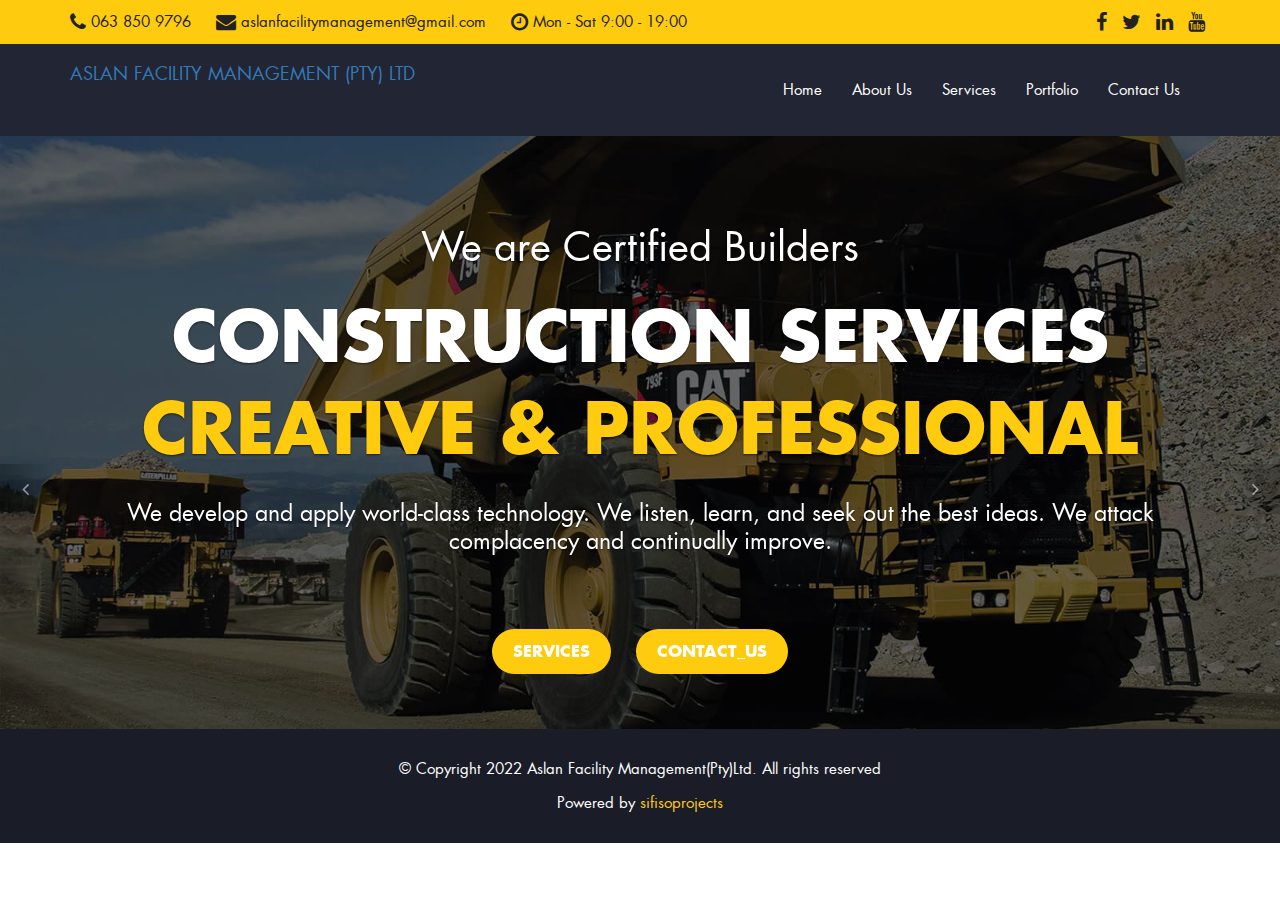
<file: public/index.html>
<!DOCTYPE html>
<!--[if IE 8]> <html lang="en" class="ie8"> <![endif]-->
<!--[if !IE]><!--> <html lang="en"> <!--<![endif]-->
    <head>
        <meta charset="utf-8">
        <title>ASLAN FACILITY MANAGEMENT (PTY) LTD</title>
        <!-- Mobile Specific Meta -->
        <meta name="viewport" content="width=device-width, initial-scale=1, maximum-scale=1">
        <!-- Custom Fonts -->
        <link rel="stylesheet" href="custom-font/fonts.css" />
        <!-- Bootstrap -->
        <link rel="stylesheet" href="css/bootstrap.min.css" />
        <!-- Font Awesome -->
        <link rel="stylesheet" href="css/font-awesome.min.css" />
        <!-- Bootsnav -->
        <link rel="stylesheet" href="css/bootsnav.css">
        <!-- Fancybox -->
        <link rel="stylesheet" type="text/css" href="css/jquery.fancybox.css?v=2.1.5" media="screen" />	
        <!-- Custom stylesheet -->
        <link rel="stylesheet" href="css/custom.css" />
        <!--[if lt IE 9]>
                <script src="http://html5shim.googlecode.com/svn/trunk/html5.js"></script>
        <![endif]-->
    </head>
    <body>

        <!-- Preloader -->

        <div id="loading">
            <div id="loading-center">
                <div id="loading-center-absolute">
                    <div class="object"></div>
                    <div class="object"></div>
                    <div class="object"></div>
                    <div class="object"></div>
                    <div class="object"></div>
                    <div class="object"></div>
                    <div class="object"></div>
                    <div class="object"></div>
                    <div class="object"></div>
                    <div class="object"></div>
                </div>
            </div>
        </div>

        <!--End off Preloader -->

        <!-- Header -->
        <header>
            <!-- Top Navbar -->
            <div class="top_nav">
                <div class="container">
                    <ul class="list-inline info">
                        <li><a href="#"><span class="fa fa-phone"></span> 063 850 9796</a></li>
                        <li><a href="#"><span class="fa fa-envelope"></span> aslanfacilitymanagement@gmail.com</a></li>
                        <li><a href="#"><span class="fa fa-clock-o"></span> Mon - Sat 9:00 - 19:00</a></li>
                    </ul>
                    <ul class="list-inline social_icon">
                        <li><a href=""><span class="fa fa-facebook"></span></a></li>
                        <li><a href=""><span class="fa fa-twitter"></span></a></li>
                        <li><a href=""><span class="fa fa-linkedin"></span></a></li>
                        <li><a href=""><span class="fa fa-youtube"></span></a></li>
                    </ul>			
                </div>
            </div><!-- Top Navbar end -->

            <!-- Navbar -->
            <nav class="navbar bootsnav">
 
                <div class="container">

                    <!-- Header Navigation -->
                    <div class="navbar-header">
                        <button type="button" class="navbar-toggle" data-toggle="collapse" data-target="#navbar-menu">
                            <i class="fa fa-bars"></i>
                        </button>
                        <a class="navbar-brand" href="">ASLAN FACILITY MANAGEMENT (PTY) LTD</a>
                    </div>
                    <!-- Navigation -->
                    <div class="collapse navbar-collapse" id="navbar-menu">
                        <ul class="nav navbar-nav menu">
                            <li><a href="">Home</a></li>                    
                            <li><a href="About_Us.html">About Us</a></li>
                            <li><a href="Services.html">Services</a></li>
                            <li><a href="Portfolio.html">Portfolio</a></li>
                            <li><a href="Contact_Us.html">Contact Us</a></li>
                        </ul>
                    </div>
                </div>   
            </nav><!-- Navbar end -->
        </header><!-- Header end -->


        <section id="home" class="home">
            <!-- Carousel -->
            <div id="carousel" class="carousel slide" data-ride="carousel">
                <!-- Carousel-inner -->
                <div class="carousel-inner" role="listbox">
                    <div class="item active">
                        <img src="images/slider_img.jpg" alt="Construction">
                        <div class="overlay">
                            <div class="carousel-caption">
                                <h3>We are Certified Builders</h3>
                                <h1>Construction Services</h1>
                                <h1 class="second_heading">Creative & Professional</h1>
                                <p>We develop and apply world-class technology. We listen, learn, and seek out the best ideas. We attack complacency and continually improve.</p>
                                <a  class="btn know_btn">Services</a>
                                <a  class="btn know_btn">Contact_Us</a>
                            </div>					
                        </div>
                    </div>
                    <div class="item">
                        <img src="images/slider_img2.jpg" alt="Construction">
                        <div class="overlay">
                            <div class="carousel-caption">
                                <h3>We are Certified Builders</h3>
                                <h1>Construction Services</h1>
                                <h1 class="second_heading">Creative & Professional</h1>
                                <p>We develop and apply world-class technology. We listen, learn, and seek out the best ideas. We attack complacency and continually improve.</p>
                                <a  class="btn know_btn">Services</a>
                                <a  class="btn know_btn">Contact Us</a>
                            </div>					
                        </div>
                    </div>
                    <div class="item">
                        <img src="images/slider_img3.jpg" alt="Construction">
                        <div class="overlay">
                            <div class="carousel-caption">
                                <h3>We are Certified Builders</h3>
                                <h1>Construction Services</h1>
                                <h1 class="second_heading">Creative & Professional</h1>
                                <p>We develop and apply world-class technology. We listen, learn, and seek out the best ideas. We attack complacency and continually improve.</p>
                                <a  class="btn know_btn">Services</a>
                                <a  class="btn know_btn">Contact Us</a>
                            </div>					
                        </div>
                    </div>
                </div><!-- Carousel-inner end -->



                <!-- Controls -->
                <a class="left carousel-control" href="#carousel" role="button" data-slide="prev">
                    <span class="fa fa-angle-left" aria-hidden="true"></span>
                    <span class="sr-only">Previous</span>
                </a>
                <a class="right carousel-control" href="#carousel" role="button" data-slide="next">
                    <span class="fa fa-angle-right" aria-hidden="true"></span>
                    <span class="sr-only">Next</span>
                </a>
				
				<!-- Footer bottom -->
				<div class="footer_bottom text-center">
					<p class="w3-text-black">&#169; Copyright 2022 Aslan Facility Management(Pty)Ltd. All rights reserved</p>
					<p>Powered by <a href="https://totalsoftwarestechnologies.azurewebsites.net/" title="W3.CSS" target="_blank" class="w3-hover-text-green">sifisoprojects</a></p>
				</div><!-- Footer bottom end -->
            </div><!-- Carousel end-->

        </section>
    
  
        <!-- JavaScript -->
        <script src="js/jquery-1.12.1.min.js"></script>
        <script src="js/bootstrap.min.js"></script>

        <!-- Bootsnav js -->
        <script src="js/bootsnav.js"></script>

        <!-- JS Implementing Plugins -->
        <script src="js/isotope.js"></script>
        <script src="js/isotope-active.js"></script>
        <script src="js/jquery.fancybox.js?v=2.1.5"></script>

        <script src="js/jquery.scrollUp.min.js"></script>

        <script src="js/main.js"></script>
    </body>	
</html>
</file>
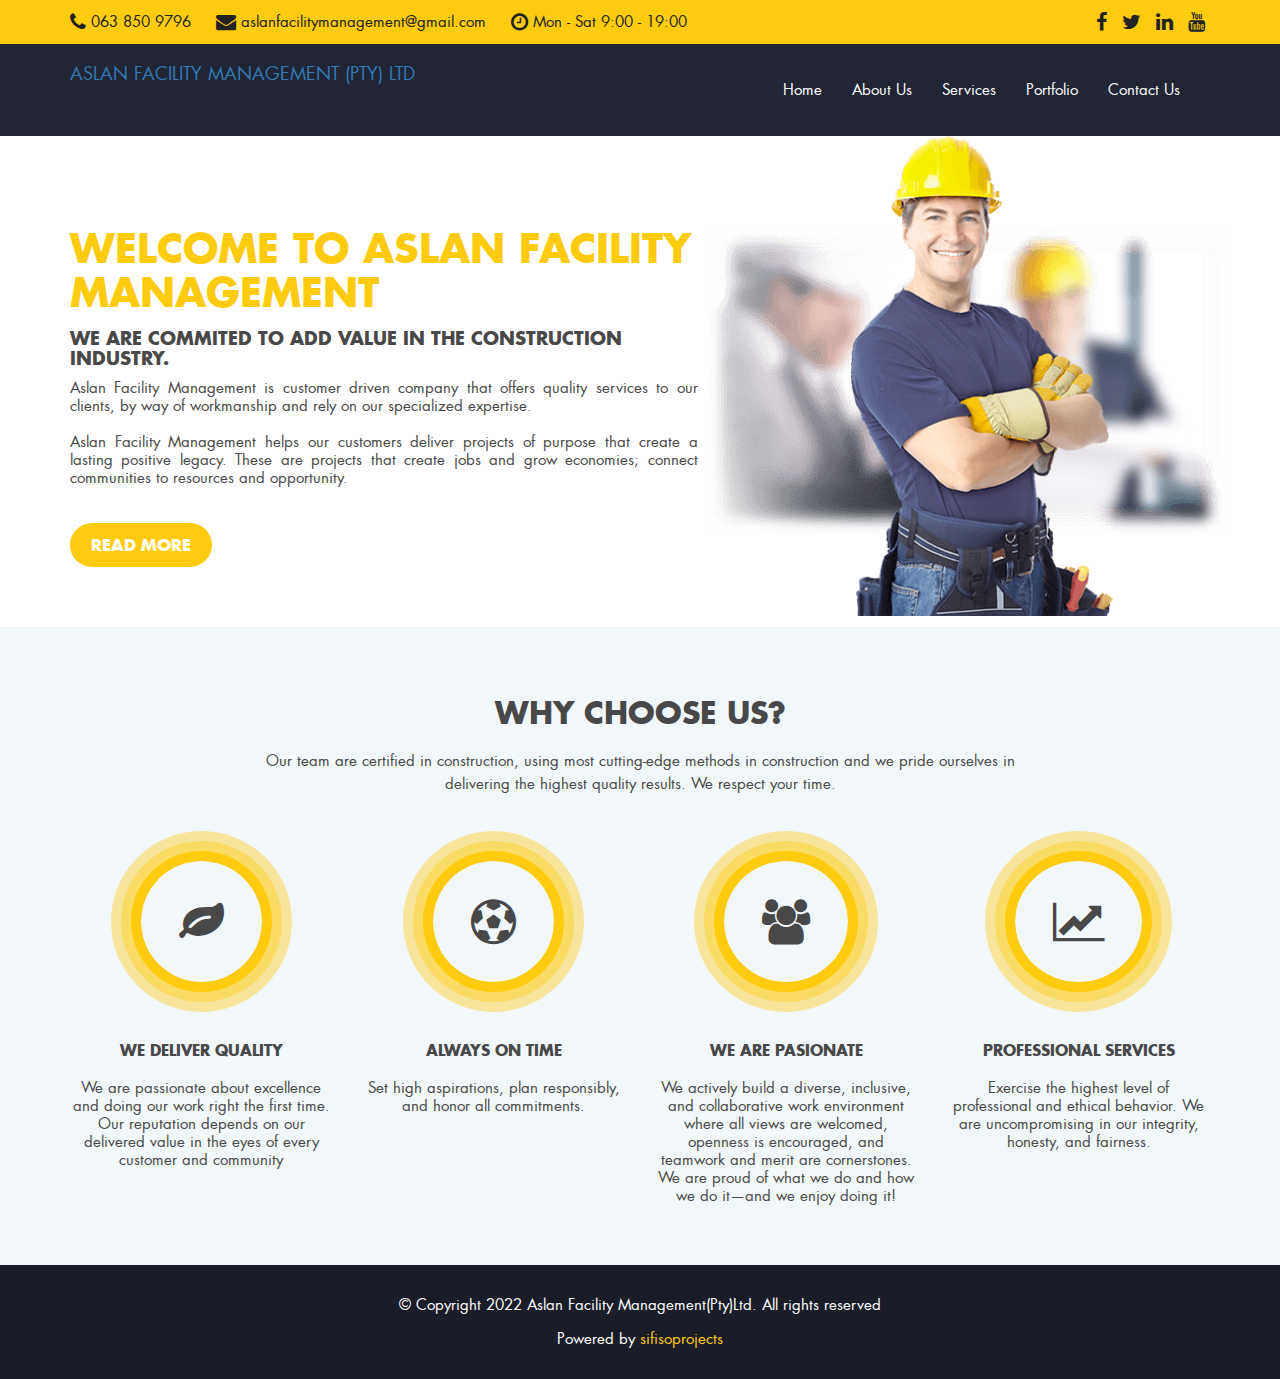
<file: public/About_Us.html>
<!DOCTYPE html>
<!--[if IE 8]> <html lang="en" class="ie8"> <![endif]-->
<!--[if !IE]><!--> <html lang="en"> <!--<![endif]-->
    <head>
        <meta charset="utf-8">
        <title>ASLAN FACILITY MANAGEMENT (PTY) LTD</title>
        <!-- Mobile Specific Meta -->
        <meta name="viewport" content="width=device-width, initial-scale=1, maximum-scale=1">
        <!-- Custom Fonts -->
        <link rel="stylesheet" href="custom-font/fonts.css" />
        <!-- Bootstrap -->
        <link rel="stylesheet" href="css/bootstrap.min.css" />
        <!-- Font Awesome -->
        <link rel="stylesheet" href="css/font-awesome.min.css" />
        <!-- Bootsnav -->
        <link rel="stylesheet" href="css/bootsnav.css">
        <!-- Fancybox -->
        <link rel="stylesheet" type="text/css" href="css/jquery.fancybox.css?v=2.1.5" media="screen" />	
        <!-- Custom stylesheet -->
        <link rel="stylesheet" href="css/custom.css" />
        <!--[if lt IE 9]>
                <script src="http://html5shim.googlecode.com/svn/trunk/html5.js"></script>
        <![endif]-->
		
    </head>
    <body>

        <!-- Preloader -->

        <div id="loading">
            <div id="loading-center">
                <div id="loading-center-absolute">
                    <div class="object"></div>
                    <div class="object"></div>
                    <div class="object"></div>
                    <div class="object"></div>
                    <div class="object"></div>
                    <div class="object"></div>
                    <div class="object"></div>
                    <div class="object"></div>
                    <div class="object"></div>
                    <div class="object"></div>
                </div>
            </div>
        </div>

        <!--End off Preloader -->

        <!-- Header -->
        <header>
            <!-- Top Navbar -->
            <div class="top_nav">
                <div class="container">
                    <ul class="list-inline info">
                        <li><a href="#"><span class="fa fa-phone"></span> 063 850 9796</a></li>
                        <li><a href="#"><span class="fa fa-envelope"></span> aslanfacilitymanagement@gmail.com</a></li>
                        <li><a href="#"><span class="fa fa-clock-o"></span> Mon - Sat 9:00 - 19:00</a></li>
                    </ul>
                    <ul class="list-inline social_icon">
                        <li><a href=""><span class="fa fa-facebook"></span></a></li>
                        <li><a href=""><span class="fa fa-twitter"></span></a></li>
                        <li><a href=""><span class="fa fa-linkedin"></span></a></li>
                        <li><a href=""><span class="fa fa-youtube"></span></a></li>
                    </ul>			
                </div>
            </div><!-- Top Navbar end -->

            <!-- Navbar -->
            <nav class="navbar bootsnav">

                <div class="container">

                    <!-- Header Navigation -->
                    <div class="navbar-header">
                        <button type="button" class="navbar-toggle" data-toggle="collapse" data-target="#navbar-menu">
                            <i class="fa fa-bars"></i>
                        </button>
                        <a class="navbar-brand" href="">ASLAN FACILITY MANAGEMENT (PTY) LTD</a>
                    </div>
                    <!-- Navigation -->
                    <div class="collapse navbar-collapse" id="navbar-menu">
                        <ul class="nav navbar-nav menu">
                            <li><a href="Index.html">Home</a></li>                    
                            <li><a href="">About Us</a></li>
                            <li><a href="Services.html">Services</a></li>
                            <li><a href="Portfolio.html">Portfolio</a></li>
                            <li><a href="Contact_Us.html">Contact Us</a></li>
                        </ul>
                    </div>
                </div>   
            </nav><!-- Navbar end -->
        </header><!-- Header end -->

        <!-- About -->
        <section id="about">
            <div class="container about_bg">
                <div class="row">
                    <div class="col-lg-7 col-md-6">
                        <div class="about_content">
                            <h2>Welcome to Aslan Facility Management </h2>
                            <h4>We are commited to add value in the Construction Industry.</h4>
                            <p>Aslan Facility Management is customer driven company that offers quality services to our clients, by way of workmanship and rely on our specialized expertise.</p>
                            <p>Aslan Facility Management helps our customers deliver projects of purpose that create a lasting positive legacy. These are projects that create jobs and grow economies; connect communities to resources and opportunity.  </p>
                            <span id="dots"></span><span id="more">
							</br>
							<h5>Our objectives:</h5>
                            <ul style="color:#337ab7">
                                <li><h6  style="color:#337ab7"> To satisfy our clients at all times</h6>
                                <li><h6  style="color:#337ab7"> To cover all South African </h6>
                                <li><h6  style="color:#337ab7"> To comply with labour relations act, so that we can satisfy our Staff</h6>
                                <li><h6  style="color:#337ab7"> To be leaders in Construction Services</h6>
                            </ul>
							
							</br>
							<h5>Our value system is informed by our business culture that is based on:</h5>
                            <ul style="color:#337ab7">
                                <li><h6  style="color:#337ab7"> Delivery</h6>
                                <li><h6  style="color:#337ab7"> Excellence </h6>
                                <li><h6  style="color:#337ab7"> Teamwork</h6>
                                <li><h6  style="color:#337ab7"> Customer Care</h6>
                                <li><h6  style="color:#337ab7"> Ubuntu</h6>
                                <li><h6  style="color:#337ab7"> Empathy</h6>
                            </ul>
							</span>
							<button onclick="myFunction()" id="myBtn" class="btn know_btn">Read more</button>
                        </div>
                    </div>
                    <div class="col-lg-3 col-md-6 col-lg-offset-1">
                        <div class="about_banner">
                            <img src="images/man.png" alt="" />
                        </div>
                    </div>
                </div>
            </div>
        </section><!-- About end -->

        <!-- Why us -->
        <section id="why_us">
            <div class="container text-center">
                <div class="row">
                    <div class="col-md-8 col-md-offset-2">
                        <div class="head_title">
                            <h2>WHY CHOOSE US?</h2>
                            <p>Our team are certified in construction, using most cutting-edge methods in construction and we pride ourselves in delivering the highest quality results. We respect your time.</p>

                        </div>
                    </div>
                </div>
                <div class="row">
                    <div class="col-md-3 col-sm-6">
                        <div class="why_us_item">
                            <span class="fa fa-leaf"></span>
                            <h4>We deliver quality</h4>
                            <p>We are passionate about excellence and doing our work right the first time. Our reputation depends on our delivered value in the eyes of every customer and community </p>
                        </div>
                    </div>
                    <div class="col-md-3 col-sm-6">
                        <div class="why_us_item">
                            <span class="fa fa-futbol-o"></span>
                            <h4>Always on time</h4>
                            <p>Set high aspirations, plan responsibly, and honor all commitments.</p>
                        </div>
                    </div>
                    <div class="col-md-3 col-sm-6">
                        <div class="why_us_item">
                            <span class="fa fa-group"></span>
                            <h4>We are pasionate</h4>
                            <p>We actively build a diverse, inclusive, and collaborative work environment where all views are welcomed, openness is encouraged, and teamwork and merit are cornerstones. We are proud of what we do and how we do it—and we enjoy doing it!</p>
                        </div>
                    </div>
                    <div class="col-md-3 col-sm-6">
                        <div class="why_us_item">
                            <span class="fa fa-line-chart"></span>
                            <h4>Professional Services</h4>
                            <p>Exercise the highest level of professional and ethical behavior. We are uncompromising in our integrity, honesty, and fairness.</p>
                        </div>
                    </div>
                </div>
            </div>
        </section><!-- Why us end -->

        
            <!-- Footer bottom -->
            <div class="footer_bottom text-center">
               	<p class="w3-text-black">&#169; Copyright 2022 Aslan Facility Management(Pty)Ltd. All rights reserved</p>
				<p>Powered by <a href="https://totalsoftwarestechnologies.azurewebsites.net/" title="W3.CSS" target="_blank" class="w3-hover-text-green">sifisoprojects</a></p>
            </div><!-- Footer bottom end -->
        </footer><!-- Footer end -->

        <!-- JavaScript -->
        <script src="js/jquery-1.12.1.min.js"></script>
        <script src="js/bootstrap.min.js"></script>

        <!-- Bootsnav js -->
        <script src="js/bootsnav.js"></script>

        <!-- JS Implementing Plugins -->
        <script src="js/isotope.js"></script>
        <script src="js/isotope-active.js"></script>
        <script src="js/jquery.fancybox.js?v=2.1.5"></script>

        <script src="js/jquery.scrollUp.min.js"></script>

        <script src="js/main.js"></script>
        <script>
		
			function myFunction() {
			  var dots = document.getElementById("dots");
			  var moreText = document.getElementById("more");
			  var btnText = document.getElementById("myBtn");

			  if (dots.style.display === "none") {
				dots.style.display = "inline";
				btnText.innerHTML = "Read more";
				moreText.style.display = "none";
			  } else {
				dots.style.display = "none";
				btnText.innerHTML = "Read less";
				moreText.style.display = "inline";
			  }
			}
		
		</script>
    </body>	
</html>
</file>
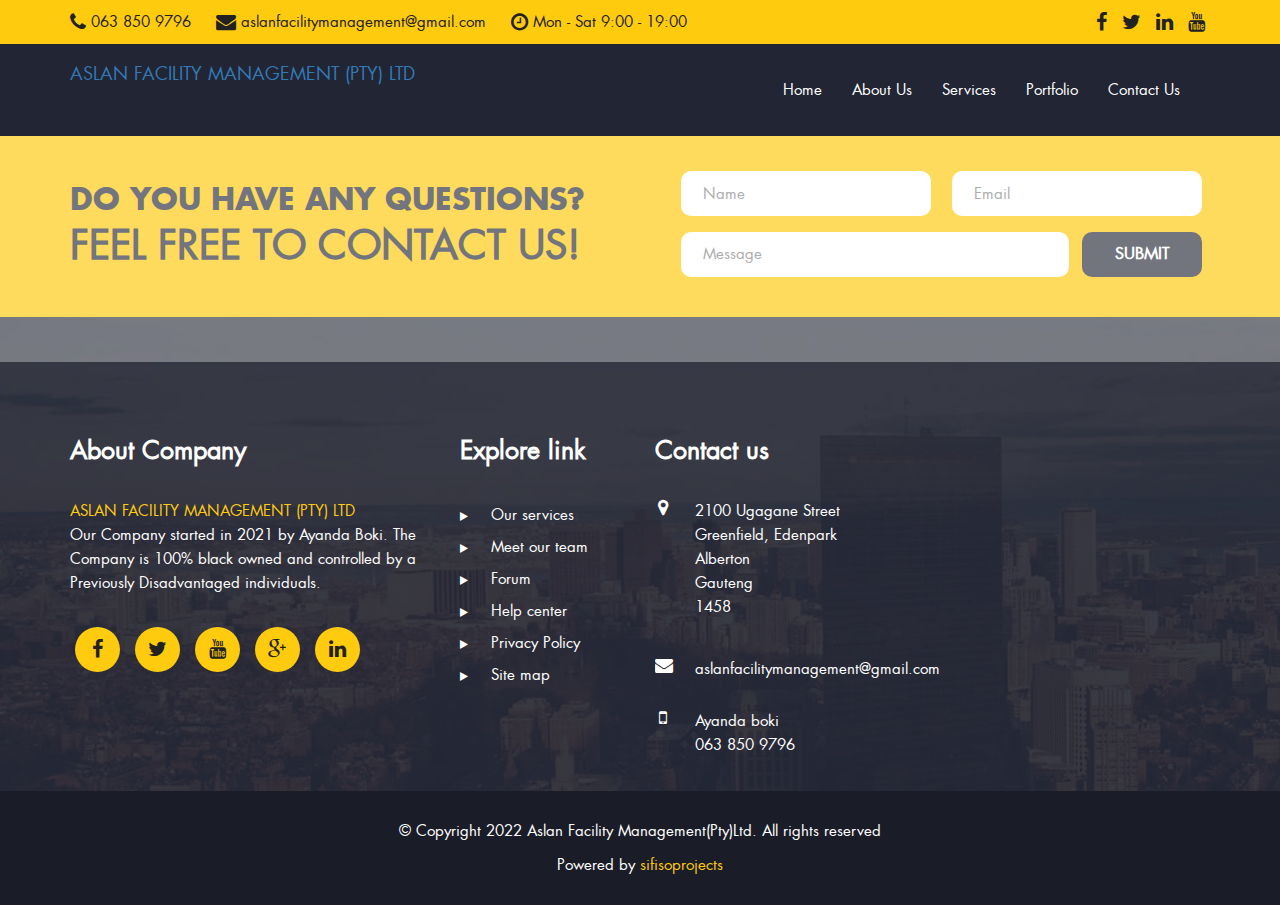
<file: public/Contact_Us.html>
<!DOCTYPE html>
<!--[if IE 8]> <html lang="en" class="ie8"> <![endif]-->
<!--[if !IE]><!--> <html lang="en"> <!--<![endif]-->
    <head>
        <meta charset="utf-8">
        <title>ASLAN FACILITY MANAGEMENT (PTY) LTD</title>
        <!-- Mobile Specific Meta -->
        <meta name="viewport" content="width=device-width, initial-scale=1, maximum-scale=1">
        <!-- Custom Fonts -->
        <link rel="stylesheet" href="custom-font/fonts.css" />
        <!-- Bootstrap -->
        <link rel="stylesheet" href="css/bootstrap.min.css" />
        <!-- Font Awesome -->
        <link rel="stylesheet" href="css/font-awesome.min.css" />
        <!-- Bootsnav -->
        <link rel="stylesheet" href="css/bootsnav.css">
        <!-- Fancybox -->
        <link rel="stylesheet" type="text/css" href="css/jquery.fancybox.css?v=2.1.5" media="screen" />	
        <!-- Custom stylesheet -->
        <link rel="stylesheet" href="css/custom.css" />
        <!--[if lt IE 9]>
                <script src="http://html5shim.googlecode.com/svn/trunk/html5.js"></script>
        <![endif]-->
    </head>
    <body>

        <!-- Preloader -->

        <div id="loading">
            <div id="loading-center">
                <div id="loading-center-absolute">
                    <div class="object"></div>
                    <div class="object"></div>
                    <div class="object"></div>
                    <div class="object"></div>
                    <div class="object"></div>
                    <div class="object"></div>
                    <div class="object"></div>
                    <div class="object"></div>
                    <div class="object"></div>
                    <div class="object"></div>
                </div>
            </div>
        </div>

        <!--End off Preloader -->

        <!-- Header -->
        <header>
            <!-- Top Navbar -->
            <div class="top_nav">
                <div class="container">
                    <ul class="list-inline info">
                        <li><a href="#"><span class="fa fa-phone"></span> 063 850 9796</a></li>
                        <li><a href="#"><span class="fa fa-envelope"></span> aslanfacilitymanagement@gmail.com</a></li>
                        <li><a href="#"><span class="fa fa-clock-o"></span> Mon - Sat 9:00 - 19:00</a></li>
                    </ul>
                    <ul class="list-inline social_icon">
                        <li><a href=""><span class="fa fa-facebook"></span></a></li>
                        <li><a href=""><span class="fa fa-twitter"></span></a></li>
                        <li><a href=""><span class="fa fa-linkedin"></span></a></li>
                        <li><a href=""><span class="fa fa-youtube"></span></a></li>
                    </ul>			
                </div>
            </div><!-- Top Navbar end -->

            <!-- Navbar -->
            <nav class="navbar bootsnav">

                <div class="container">

                    <!-- Header Navigation -->
                    <div class="navbar-header">
                        <button type="button" class="navbar-toggle" data-toggle="collapse" data-target="#navbar-menu">
                            <i class="fa fa-bars"></i>
                        </button>
                        <a class="navbar-brand" href="">ASLAN FACILITY MANAGEMENT (PTY) LTD</a>
                    </div>
                    <!-- Navigation -->
                    <div class="collapse navbar-collapse" id="navbar-menu">
                        <ul class="nav navbar-nav menu">
                            <li><a href="Index.html">Home</a></li>                    
                            <li><a href="About_Us.html">About Us</a></li>
                            <li><a href="Services.html">Services</a></li>
                            <li><a href="Portfolio.html">Portfolio</a></li>
                            <li><a href="">Contact Us</a></li>
                        </ul>
                    </div>
                </div>   
            </nav><!-- Navbar end -->
        </header><!-- Header end -->
        
        <!-- Contact form -->
        <section id="contact_form">
            <div class="container">
                <div class="row">
                    <div class="col-md-6">
                        <h2>Do you have any questions?</h2>
                        <h2 class="second_heading">Feel free to contact us!</h2>
                    </div>
                    <form action='/' method="POST" >
                        <div class="form-inline text-right col-md-6">
							<div class="form-group">
								<input type="text" class="form-control" id="name" placeholder="Name">
							</div>
							<div class="form-group">
								<input type="email" class="form-control" id="email" placeholder="Email">
							</div>
							<div class="form-group">
								<textarea class="form-control" rows="5" id="msg" placeholder="Message"></textarea>
							</div>
							<button type="submit" class="btn submit_btn">Submit</button>
						</div>
                    </form>				
                </div>
            </div>
        </section><!-- Contact form end -->

        <!-- Footer -->
        <footer>
            <!-- Footer top -->
            <div class="container footer_top">
                <div class="row">
                    <div class="col-lg-4 col-sm-7">
                        <div class="footer_item">
                            <h4>About Company</h4>
                            <div style="color:#ffcb0f">ASLAN FACILITY MANAGEMENT (PTY) LTD</div>
                            <p>Our Company started in 2021 by Ayanda Boki. The Company is 100% black owned and controlled by a Previously Disadvantaged individuals. </p>

                            <ul class="list-inline footer_social_icon">
                                <li><a href=""><span class="fa fa-facebook"></span></a></li>
                                <li><a href=""><span class="fa fa-twitter"></span></a></li>
                                <li><a href=""><span class="fa fa-youtube"></span></a></li>
                                <li><a href=""><span class="fa fa-google-plus"></span></a></li>
                                <li><a href=""><span class="fa fa-linkedin"></span></a></li>
                            </ul>
                        </div>
                    </div>
                    <div class="col-lg-2 col-sm-5">
                        <div class="footer_item">
                            <h4>Explore link</h4>
                            <ul class="list-unstyled footer_menu">
                                <li><a href=""><span class="fa fa-play"></span> Our services</a>
                                <li><a href=""><span class="fa fa-play"></span> Meet our team</a>
                                <li><a href=""><span class="fa fa-play"></span> Forum</a>
                                <li><a href=""><span class="fa fa-play"></span> Help center</a>
                                <li><a href=""><span class="fa fa-play"></span> Privacy Policy</a>
                                <li><a href=""><span class="fa fa-play"></span> Site map</a>
                            </ul>
                        </div>
                    </div>
 
                    <div class="col-lg-6 col-sm-6">
                        <div class="footer_item">
                            <h4>Contact us</h4>
                            <ul class="list-unstyled footer_contact">
                                <li><a href=""><span class="fa fa-map-marker"></span><p> 2100 Ugagane Street <br /> Greenfield, Edenpark<br /> Alberton<br /> Gauteng<br /> 1458</p></a></li>
                                <li><a href=""><span class="fa fa-envelope"></span> aslanfacilitymanagement@gmail.com</a></li>
                                <li><a href=""><span class="fa fa-mobile"></span><p> Ayanda boki <br />063 850 9796</p></a></li>
                            </ul>
                        </div>
                    </div>
                </div>
            </div><!-- Footer top end -->

            <!-- Footer bottom -->
            <div class="footer_bottom text-center">
               	<p class="w3-text-black">&#169; Copyright 2022 Aslan Facility Management(Pty)Ltd. All rights reserved</p>
				<p>Powered by <a href="https://totalsoftwarestechnologies.azurewebsites.net/" title="W3.CSS" target="_blank" class="w3-hover-text-green">sifisoprojects</a></p>
            </div><!-- Footer bottom end -->
        </footer><!-- Footer end -->

        <!-- JavaScript -->
        <script src="js/jquery-1.12.1.min.js"></script>
        <script src="js/bootstrap.min.js"></script>

        <!-- Bootsnav js -->
        <script src="js/bootsnav.js"></script>

        <!-- JS Implementing Plugins -->
        <script src="js/isotope.js"></script>
        <script src="js/isotope-active.js"></script>
        <script src="js/jquery.fancybox.js?v=2.1.5"></script>

        <script src="js/jquery.scrollUp.min.js"></script>

        <script src="js/main.js"></script>
    </body>	
</html>
</file>
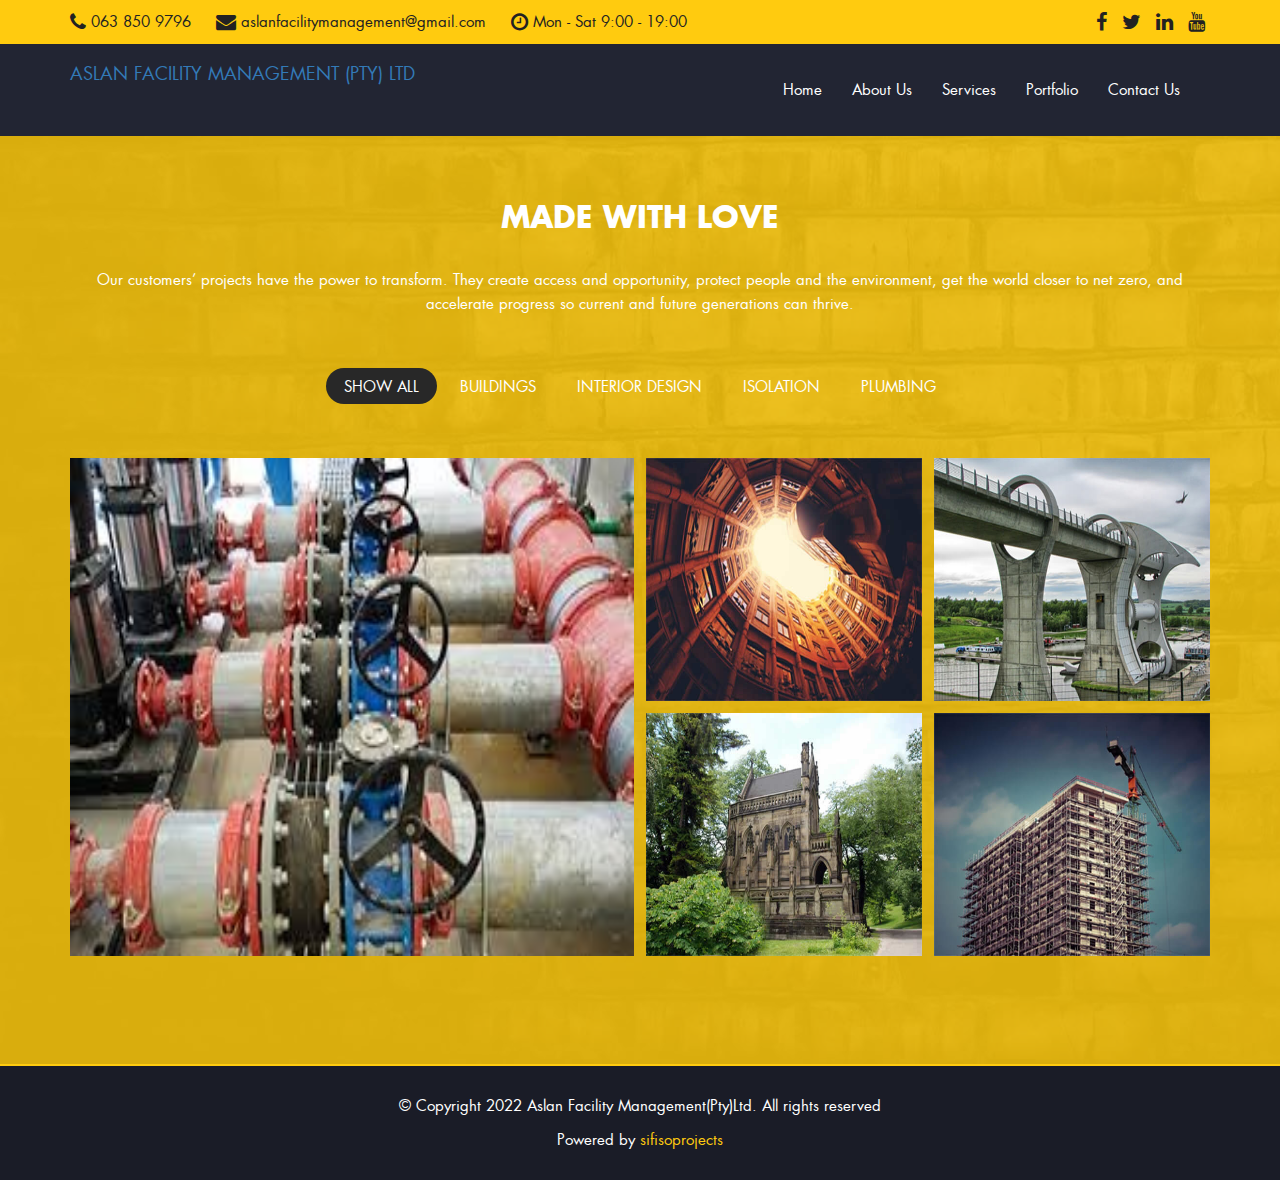
<file: public/Portfolio.html>
<!DOCTYPE html>
<!--[if IE 8]> <html lang="en" class="ie8"> <![endif]-->
<!--[if !IE]><!--> <html lang="en"> <!--<![endif]-->
    <head>
        <meta charset="utf-8">
        <title>ASLAN FACILITY MANAGEMENT (PTY) LTD</title>
        <!-- Mobile Specific Meta -->
        <meta name="viewport" content="width=device-width, initial-scale=1, maximum-scale=1">
        <!-- Custom Fonts -->
        <link rel="stylesheet" href="custom-font/fonts.css" />
        <!-- Bootstrap -->
        <link rel="stylesheet" href="css/bootstrap.min.css" />
        <!-- Font Awesome -->
        <link rel="stylesheet" href="css/font-awesome.min.css" />
        <!-- Bootsnav -->
        <link rel="stylesheet" href="css/bootsnav.css">
        <!-- Fancybox -->
        <link rel="stylesheet" type="text/css" href="css/jquery.fancybox.css?v=2.1.5" media="screen" />	
        <!-- Custom stylesheet -->
        <link rel="stylesheet" href="css/custom.css" />
        <!--[if lt IE 9]>
                <script src="http://html5shim.googlecode.com/svn/trunk/html5.js"></script>
        <![endif]-->
    </head>
    <body>

        <!-- Preloader -->

        <div id="loading">
            <div id="loading-center">
                <div id="loading-center-absolute">
                    <div class="object"></div>
                    <div class="object"></div>
                    <div class="object"></div>
                    <div class="object"></div>
                    <div class="object"></div>
                    <div class="object"></div>
                    <div class="object"></div>
                    <div class="object"></div>
                    <div class="object"></div>
                    <div class="object"></div>
                </div>
            </div>
        </div>

        <!--End off Preloader -->

        <!-- Header -->
        <header>
            <!-- Top Navbar -->
            <div class="top_nav">
                <div class="container">
                    <ul class="list-inline info">
                        <li><a href="#"><span class="fa fa-phone"></span> 063 850 9796</a></li>
                        <li><a href="#"><span class="fa fa-envelope"></span> aslanfacilitymanagement@gmail.com</a></li>
                        <li><a href="#"><span class="fa fa-clock-o"></span> Mon - Sat 9:00 - 19:00</a></li>
                    </ul>
                    <ul class="list-inline social_icon">
                        <li><a href=""><span class="fa fa-facebook"></span></a></li>
                        <li><a href=""><span class="fa fa-twitter"></span></a></li>
                        <li><a href=""><span class="fa fa-linkedin"></span></a></li>
                        <li><a href=""><span class="fa fa-youtube"></span></a></li>
                    </ul>			
                </div>
            </div><!-- Top Navbar end -->

            <!-- Navbar -->
            <nav class="navbar bootsnav">

                <div class="container">

                    <!-- Header Navigation -->
                    <div class="navbar-header">
                        <button type="button" class="navbar-toggle" data-toggle="collapse" data-target="#navbar-menu">
                            <i class="fa fa-bars"></i>
                        </button>
                        <a class="navbar-brand" href="">ASLAN FACILITY MANAGEMENT (PTY) LTD</a>
                    </div>
                    <!-- Navigation -->
                    <div class="collapse navbar-collapse" id="navbar-menu">
                        <ul class="nav navbar-nav menu">
                            <li><a href="Index.html">Home</a></li>                    
                            <li><a href="About_Us.html">About Us</a></li>
                            <li><a href="Services.html">Services</a></li>
                            <li><a href="">Portfolio</a></li>
                            <li><a href="Contact_Us.html">Contact Us</a></li>
                        </ul>
                    </div>
                </div>   
            </nav><!-- Navbar end -->
        </header><!-- Header end -->
        
        <!-- Portfolio -->
        <section id="portfolio">
            <div class="container portfolio_area text-center">
                <h2>Made with love</h2>
                <p>Our customers’ projects have the power to transform. They create access and opportunity, protect people and the environment, get the world closer to net zero, and accelerate progress so current and future generations can thrive.</p>

                <div id="filters">
                    <button class="button is-checked" data-filter="*">Show All</button>
                    <button class="button" data-filter=".buildings">Buildings</button>
                    <button class="button" data-filter=".interior">Interior Design</button>
                    <button class="button" data-filter=".isolation">Isolation</button>
                    <button class="button" data-filter=".plumbing">Plumbing</button>
                </div>
                <!-- Portfolio grid -->		
                <div class="grid">
                    <div class="grid-sizer"></div>
                    <div class="grid-item grid-item--width2 grid-item--height2 buildings plumbing interior">
                        <img alt="" src="images/aslan_pic2.jpg" >
                        <div class="portfolio_hover_area">
                            <a class="fancybox" href="images/aslan_pic2.jpg" data-fancybox-group="gallery" title="Lorem ipsum dolor sit amet"><span class="fa fa-search"></span></a>
                            <a href="#"><span class="fa fa-link"></span></a>
                        </div>  
                    </div>

                    <div class="grid-item buildings interior isolation">
                        <img alt="" src="images/portfolio1.jpg" >
                        <div class="portfolio_hover_area">
                            <a class="fancybox" href="images/portfolio1.jpg" data-fancybox-group="gallery" title="Lorem ipsum dolor sit amet"><span class="fa fa-search"></span></a>
                            <a href="#"><span class="fa fa-link"></span></a>
                        </div>   
                    </div>

                    <div class="grid-item interior plumbing isolation">
                        <img alt="" src="images/portfolio2.jpg" >
                        <div class="portfolio_hover_area">
                            <a class="fancybox" href="images/portfolio2.jpg" data-fancybox-group="gallery" title="Lorem ipsum dolor sit amet"><span class="fa fa-search"></span></a>
                            <a href="#"><span class="fa fa-link"></span></a>
                        </div>  
                    </div>

                    <div class="grid-item isolation buildings">
                        <img alt="" src="images/portfolio3.jpg" >
                        <div class="portfolio_hover_area">
                            <a class="fancybox" href="images/portfolio3.jpg" data-fancybox-group="gallery" title="Lorem ipsum dolor sit amet"><span class="fa fa-search"></span></a>
                            <a href="#"><span class="fa fa-link"></span></a>
                        </div>  
                    </div>

                    <div class="grid-item plumbing isolation">
                        <img alt="" src="images/portfolio4.jpg" >
                        <div class="portfolio_hover_area">
                            <a class="fancybox" href="images/portfolio4.jpg" data-fancybox-group="gallery" title="Lorem ipsum dolor sit amet"><span class="fa fa-search"></span></a>
                            <a href="#"><span class="fa fa-link"></span></a>
                        </div>  
                    </div>
                </div><!-- Portfolio grid end -->
            </div>
        </section><!-- Portfolio end -->
           
            <!-- Footer bottom -->
            <div class="footer_bottom text-center">
                <p class="w3-text-black">&#169; Copyright 2022 Aslan Facility Management(Pty)Ltd. All rights reserved</p>
				<p>Powered by <a href="https://totalsoftwarestechnologies.azurewebsites.net/" title="W3.CSS" target="_blank" class="w3-hover-text-green">sifisoprojects</a></p>
            </div><!-- Footer bottom end -->
        </footer><!-- Footer end -->

        <!-- JavaScript -->
        <script src="js/jquery-1.12.1.min.js"></script>
        <script src="js/bootstrap.min.js"></script>

        <!-- Bootsnav js -->
        <script src="js/bootsnav.js"></script>

        <!-- JS Implementing Plugins -->
        <script src="js/isotope.js"></script>
        <script src="js/isotope-active.js"></script>
        <script src="js/jquery.fancybox.js?v=2.1.5"></script>

        <script src="js/jquery.scrollUp.min.js"></script>

        <script src="js/main.js"></script>
    </body>	
</html>
</file>
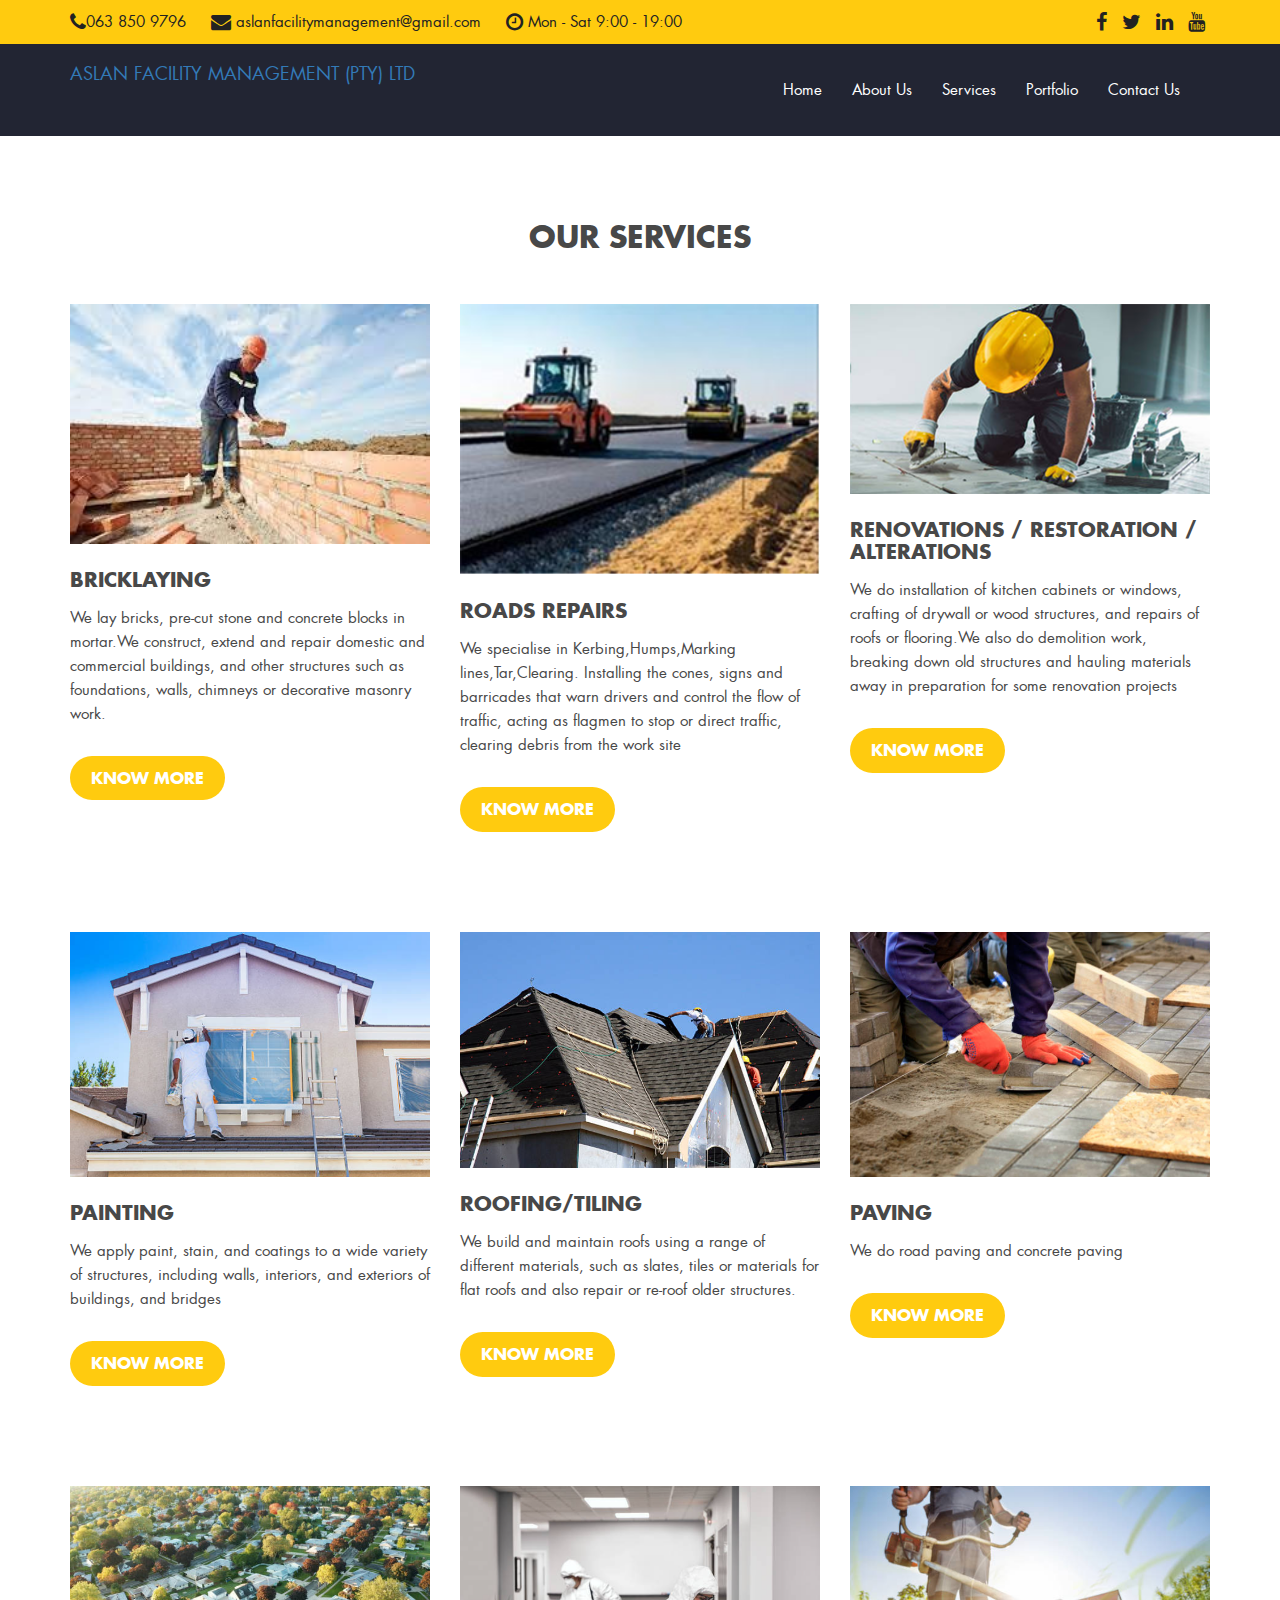
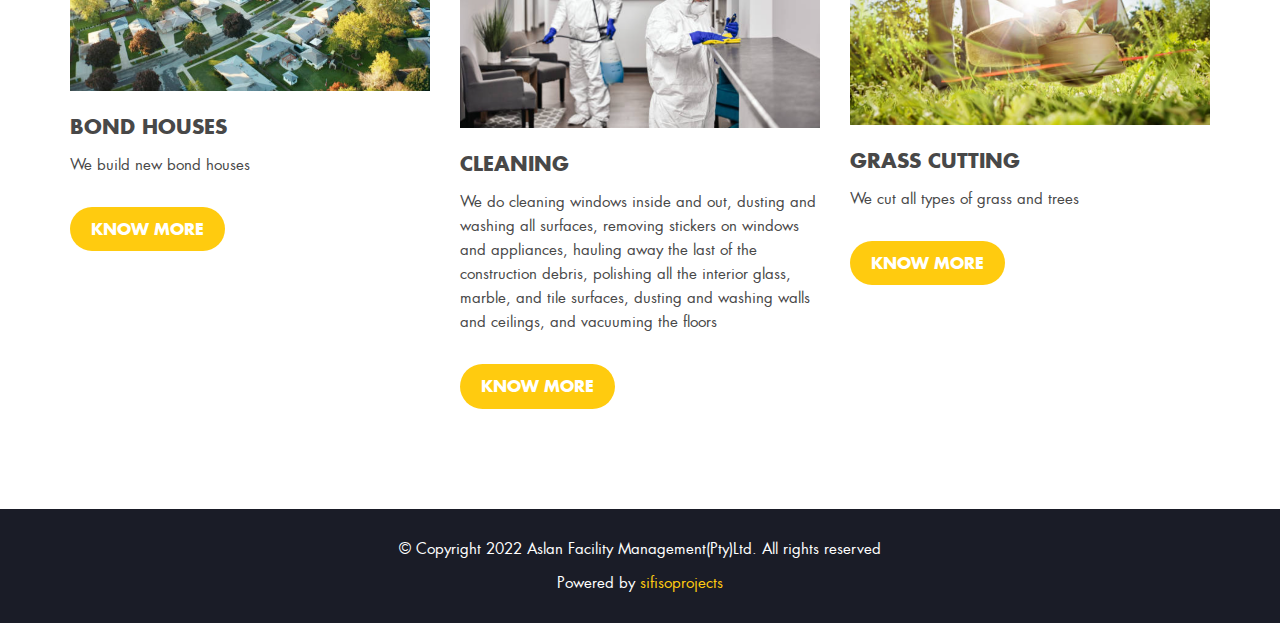
<file: public/Services.html>
<!DOCTYPE html>
<!--[if IE 8]> <html lang="en" class="ie8"> <![endif]-->
<!--[if !IE]><!--> <html lang="en"> <!--<![endif]-->
    <head>
        <meta charset="utf-8">
        <title>ASLAN FACILITY MANAGEMENT (PTY) LTD</title>
        <!-- Mobile Specific Meta -->
        <meta name="viewport" content="width=device-width, initial-scale=1, maximum-scale=1">
        <!-- Custom Fonts -->
        <link rel="stylesheet" href="custom-font/fonts.css" />
        <!-- Bootstrap -->
        <link rel="stylesheet" href="css/bootstrap.min.css" />
        <!-- Font Awesome -->
        <link rel="stylesheet" href="css/font-awesome.min.css" />
        <!-- Bootsnav -->
        <link rel="stylesheet" href="css/bootsnav.css">
        <!-- Fancybox -->
        <link rel="stylesheet" type="text/css" href="css/jquery.fancybox.css?v=2.1.5" media="screen" />	
        <!-- Custom stylesheet -->
        <link rel="stylesheet" href="css/custom.css" />
        <!--[if lt IE 9]>
                <script src="http://html5shim.googlecode.com/svn/trunk/html5.js"></script>
        <![endif]-->
    </head>
    <body>

        <!-- Preloader -->

        <div id="loading">
            <div id="loading-center">
                <div id="loading-center-absolute">
                    <div class="object"></div>
                    <div class="object"></div>
                    <div class="object"></div>
                    <div class="object"></div>
                    <div class="object"></div>
                    <div class="object"></div>
                    <div class="object"></div>
                    <div class="object"></div>
                    <div class="object"></div>
                    <div class="object"></div>
                </div>
            </div>
        </div>

        <!--End off Preloader -->

        <!-- Header -->
        <header>
            <!-- Top Navbar -->
            <div class="top_nav">
                <div class="container">
                    <ul class="list-inline info">
                        <li><a href="#"><span class="fa fa-phone"></span>063 850 9796</a></li>
                        <li><a href="#"><span class="fa fa-envelope"></span> aslanfacilitymanagement@gmail.com</a></li>
                        <li><a href="#"><span class="fa fa-clock-o"></span> Mon - Sat 9:00 - 19:00</a></li>
                    </ul>
                    <ul class="list-inline social_icon">
                        <li><a href=""><span class="fa fa-facebook"></span></a></li>
                        <li><a href=""><span class="fa fa-twitter"></span></a></li>
                        <li><a href=""><span class="fa fa-linkedin"></span></a></li>
                        <li><a href=""><span class="fa fa-youtube"></span></a></li>
                    </ul>			
                </div>
            </div><!-- Top Navbar end -->

            <!-- Navbar -->
            <nav class="navbar bootsnav">

                <div class="container">

                    <!-- Header Navigation -->
                    <div class="navbar-header">
                        <button type="button" class="navbar-toggle" data-toggle="collapse" data-target="#navbar-menu">
                            <i class="fa fa-bars"></i>
                        </button>
                        <a class="navbar-brand" href="">ASLAN FACILITY MANAGEMENT (PTY) LTD</a>
                    </div>
                    <!-- Navigation -->
                    <div class="collapse navbar-collapse" id="navbar-menu">
                        <ul class="nav navbar-nav menu">
                            <li><a href="Index.html">Home</a></li>                    
                            <li><a href="About_Us.html">About Us</a></li>
                            <li><a href="">Services</a></li>
                            <li><a href="Portfolio.html">Portfolio</a></li>
                            <li><a href="Contact_Us.html">Contact Us</a></li>
                        </ul>
                    </div>
                </div>   
            </nav><!-- Navbar end -->
        </header><!-- Header end -->

        <!-- Services -->
        <section id="services">
            <div class="container">
                <h2>OUR SERVICES</h2>
				
                <div class="row">
                    <div class="col-md-4">
                        <div class="service_item">
                            <img src="images/aslan_pic3.jpg" alt="Our Services" />
                            <h3>Bricklaying</h3>
                            <p> We lay bricks, pre-cut stone and concrete blocks in mortar.We construct, extend and repair domestic and commercial buildings, and other structures such as foundations, walls, chimneys or decorative masonry work. </p>
                            <a href="#services" class="btn know_btn">know more</a>
                        </div>
                    </div>
                    <div class="col-md-4">
                        <div class="service_item">
                            <img src="images/aslan_pic 1.jpg" alt="Our Services" />
                            <h3>Roads repairs</h3>
                            <p>We specialise in Kerbing,Humps,Marking lines,Tar,Clearing. Installing the cones, signs and barricades that warn drivers and control the flow of traffic, acting as flagmen to stop or direct traffic, clearing debris from the work site</p>
                            <a href="#services" class="btn know_btn">know more</a>
                        </div>
                    </div>
                    <div class="col-md-4">
                        <div class="service_item">
                            <img src="images/renovation.png" alt="Our Services" />
                            <h3>Renovations / Restoration / Alterations</h3>
                            <p>We do installation of kitchen cabinets or windows, crafting of drywall or wood structures, and repairs of roofs or flooring.We also do demolition work, breaking down old structures and hauling materials away in preparation for some renovation projects</p>
                            <a href="#services" class="btn know_btn">know more</a>
                        </div>
                    </div>
                </div>	
				
                <div class="row">
                    <div class="col-md-4">
                        <div class="service_item">
                            <img src="images/painting.png" alt="Our Services" />
                            <h3>Painting</h3>
                            <p>We apply paint, stain, and coatings to a wide variety of structures, including walls, interiors, and exteriors of buildings, and bridges </p>
                            <a href="#services" class="btn know_btn">know more</a>
                        </div>
                    </div>
                    <div class="col-md-4">
                        <div class="service_item">
                            <img src="images/roofing.png" alt="Our Services" />
                            <h3>Roofing/Tiling</h3>
                            <p>We build and maintain roofs using a range of different materials, such as slates, tiles or materials for flat roofs and also repair or re-roof older structures.</p>
                            <a href="#services" class="btn know_btn">know more</a>
                        </div>
                    </div>
                    <div class="col-md-4">
                        <div class="service_item">
                            <img src="images/paving.png" alt="Our Services" />
                            <h3> Paving </h3>
                            <p>We do road paving and concrete paving</p>
                            <a href="#services" class="btn know_btn">know more</a>
                        </div>
                    </div>
                </div>
				
                <div class="row">
                    <div class="col-md-4">
                        <div class="service_item">
                            <img src="images/bond_houses.png" alt="Our Services" />
                            <h3>Bond Houses</h3>
                            <p>We build new bond houses </p>
                            <a href="#services" class="btn know_btn">know more</a>
                        </div>
                    </div>
                    <div class="col-md-4">
                        <div class="service_item">
                            <img src="images/cleaning.png" alt="Our Services" />
                            <h3>Cleaning</h3>
                            <p>We do cleaning windows inside and out, dusting and washing all surfaces, removing stickers on windows and appliances, hauling away the last of the construction debris, polishing all the interior glass, marble, and tile surfaces, dusting and washing walls and ceilings, and vacuuming the floors</p>
                            <a href="#services" class="btn know_btn">know more</a>
                        </div>
                    </div>
                    <div class="col-md-4">
                        <div class="service_item">
                            <img src="images/grass_cutting.png" alt="Our Services" />
                            <h3>Grass Cutting</h3>
                            <p>We cut all types of grass and trees</p>
                            <a href="#services" class="btn know_btn">know more</a>
                        </div>
                    </div>
                </div>	

            </div>
        </section><!-- Services end -->

       
          <!-- Footer bottom -->
            <div class="footer_bottom text-center">
               	<p class="w3-text-black">&#169; Copyright 2022 Aslan Facility Management(Pty)Ltd. All rights reserved</p>
				<p>Powered by <a href="https://totalsoftwarestechnologies.azurewebsites.net/" title="W3.CSS" target="_blank" class="w3-hover-text-green">sifisoprojects</a></p>
            </div><!-- Footer bottom end -->
        </footer><!-- Footer end -->

        <!-- JavaScript -->
        <script src="js/jquery-1.12.1.min.js"></script>
        <script src="js/bootstrap.min.js"></script>

        <!-- Bootsnav js -->
        <script src="js/bootsnav.js"></script>

        <!-- JS Implementing Plugins -->
        <script src="js/isotope.js"></script>
        <script src="js/isotope-active.js"></script>
        <script src="js/jquery.fancybox.js?v=2.1.5"></script>

        <script src="js/jquery.scrollUp.min.js"></script>

        <script src="js/main.js"></script>
    </body>	
</html>
</file>
<file: public/custom-font/fonts.css>
/* Generated by Font Squirrel (https://www.fontsquirrel.com) on August 13, 2016 */

@font-face {
    font-family: 'futura_ltbold';
    src: url('futuralt-bold-webfont.eot');
    src: url('futuralt-bold-webfont.eot?#iefix') format('embedded-opentype'),
         url('futuralt-bold-webfont.woff') format('woff'),
         url('futuralt-bold-webfont.ttf') format('truetype'),
         url('futuralt-bold-webfont.svg#futura_ltbold') format('svg');
    font-weight: normal;
    font-style: normal;

}

@font-face {
    font-family: 'futura_ltbook';
    src: url('futuralt-book-webfont.eot');
    src: url('futuralt-book-webfont.eot?#iefix') format('embedded-opentype'),
         url('futuralt-book-webfont.woff') format('woff'),
         url('futuralt-book-webfont.ttf') format('truetype'),
         url('futuralt-book-webfont.svg#futura_ltbook') format('svg');
    font-weight: normal;
    font-style: normal;

}

@font-face {
  font-family: 'GillSansMT-UltraBold';
  src: url('GillSansMT-UltraBold.eot?#iefix') format('embedded-opentype'),  url('GillSansMT-UltraBold.woff') format('woff'), url('GillSansMT-UltraBold.ttf')  format('truetype'), url('GillSansMT-UltraBold.svg#GillSansMT-UltraBold') format('svg');
  font-weight: normal;
  font-style: normal;
}
</file>
<file: public/css/custom.css>
/* General styles */
body {
    font-size: 15px;
    line-height: 24px;
    font-family: 'futura_ltbook', sans-serif;
    color: #484848;
}
h1, h2, h3, h4, h5, h6 {
    font-weight: bold;
    text-transform: uppercase;
    color: #484848;
    font-family: 'futura_ltbold', sans-serif;
}
h1{font-size: 70px; margin:0; line-height: 72px;}
h2 {font-size: 30px; margin: 0 0 20px;}
h3 {font-size: 20px; margin: 0 0 10px;}
img {width: 100%;}
a,button{outline: 0 !important;}
a:hover,a:focus{ text-decoration: none}

/* All Transition */
.list-inline.info a,.list-inline.social_icon a,nav.navbar.bootsnav ul.nav > li > a,.attr-nav > ul > li > a,.btn.know_btn,#filters > button,.portfolio_hover_area,.portfolio_hover_area .fa,.testimonial_content,.testimonial_content p:first-child::before,#contact_form .form-control,#contact_form .btn.submit_btn,footer a,.footer_social_icon .fa,.post .date,#scrollUp{
    transition: all 0.4s ease;
    -webkit-transition: all 0.4s ease;
    -moz-transition: all 0.4s ease;
    -o-transition: all 0.4s ease;
    -ms-transition: all 0.4s ease;
}

/* Header */

#more {display: none;}


/*Preloader css*/
#loading{
    background-color: #ffcb0f;
    height: 100%;
    width: 100%;
    position: fixed;
    z-index: 1;
    margin-top: 0px;
    top: 0px;
    z-index: 90;
}
#loading-center{
    width: 100%;
    height: 100%;
    position: relative;
}
#loading-center-absolute {
    position: absolute;
    left: 50%;
    top: 50%;
    height: 50px;
    width: 150px;
    margin-top: -25px;
    margin-left: -75px;
}
.object{
    width: 8px;
    height: 50px;
    margin-right:5px;
    background-color: #FFF;
    -webkit-animation: animate 1s infinite;
    animation: animate 1s infinite;
    float: left;
}

.object:last-child {
    margin-right: 0px;
}

.object:nth-child(10){
    -webkit-animation-delay: 0.9s;
    animation-delay: 0.9s;	
}
.object:nth-child(9){
    -webkit-animation-delay: 0.8s;
    animation-delay: 0.8s;	
}	
.object:nth-child(8){
    -webkit-animation-delay: 0.7s;
    animation-delay: 0.7s;	
}
.object:nth-child(7){
    -webkit-animation-delay: 0.6s;
    animation-delay: 0.6s;	
}
.object:nth-child(6){
    -webkit-animation-delay: 0.5s;
    animation-delay: 0.5s;	
}
.object:nth-child(5){
    -webkit-animation-delay: 0.4s;
    animation-delay: 0.4s;
}
.object:nth-child(4){
    -webkit-animation-delay: 0.3s;
    animation-delay: 0.3s;		
}
.object:nth-child(3){
    -webkit-animation-delay: 0.2s;
    animation-delay: 0.2s;	
}
.object:nth-child(2){
    -webkit-animation-delay: 0.1s;
    animation-delay: 0.1s;
}						

@-webkit-keyframes animate {

    50% {
        -ms-transform: translateX(-25px) scaleY(0.5); 
        -webkit-transform: translateX(-25px) scaleY(0.5);
        transform: translateX(-25px) scaleY(0.5);

    }

}

@keyframes animate {
    50% {
        -ms-transform: translateX(-25px) scaleY(0.5); 
        -webkit-transform: translateX(-25px) scaleY(0.5);
        transform: translateX(-25px) scaleY(0.5);
    }

}

/*End off Preloader*/





/* Top Nav */
.top_nav {
    background: #ffcb0f none repeat scroll 0 0;
    overflow: hidden;
    padding: 10px 0;
}
.list-inline.info {
    float: left;
    margin: 0;
}
.list-inline.info > li {
    padding: 0 20px 0 0;
}
.list-inline.info a,.list-inline.social_icon a {
    color: #222;
    font-family: 'futura_ltbook', sans-serif;
}
.list-inline.info a:hover,.list-inline.social_icon a:hover {
    color: #555;
}
.list-inline.info a .fa,.list-inline.social_icon  a .fa {
    font-size: 20px;
    vertical-align: text-top;
}
.list-inline.social_icon {
    float: right;
    margin: 0;
}
/* Main Nav */
nav.navbar.bootsnav {
    background: #222533 none repeat scroll 0 0;
    border: 0 none;
}
nav.navbar.bootsnav ul.nav > li > a {
    color: #fff;
}
nav.navbar.bootsnav ul.nav > li > a:hover,nav.navbar.bootsnav ul.nav > li > a:focus {
    color: #aaa;
}
.navbar-brand {
    height: auto;
    padding: 20px 15px;
}
#navbar-menu {
    margin: 6px 0;
}
.nav.navbar-nav.menu {
    float: right;
}
.attr-nav {
    margin: 5px -10px 0 0;
}
.attr-nav > ul > li > a {
    color: #ffcb0f;
    font-size: 20px;
}
.attr-nav > ul > li > a:hover,.attr-nav > ul > li > a:focus {
    color: #d7a300;
}
/* Carousel */
.home .carousel {
    position: relative;
    height: 100%;
    display: inline-block;
}
.home .carousel .item img{
    width:100%;
    height: 100%;
}
/*.carousel-inner > .item > a > img,
.carousel-inner > .item > img {
    height: 700px;
}*/
.carousel .overlay {
    background: rgba(0, 0, 0, 0.5) none repeat scroll 0 0;
    width: 100%;
    height: 100%;
    position: absolute;
    top: 0px;
    left: 0;
}
.carousel-caption {
    left: 7%;
    right: 7%;
    top: 70px;
}
.carousel-caption h1 {
    color: #fff;
    margin-bottom:20px;
}
.carousel-caption h1.second_heading {
    color:#ffcb0f;
    margin-bottom:35px;
}
.carousel-caption > h3 {
    color: #fff;
    font-family: "futura_ltbook",sans-serif;
    font-size: 40px;
    font-weight: normal;
    margin-bottom: 30px;
    text-transform: inherit;
}
.carousel-caption > p {
    font-size: 23px;
    line-height: 28px;
}
.btn.know_btn {
    background: #ffcb0f none repeat scroll 0 0;
    border-radius: 30px;
    color: #fff;
    font-family: "futura_ltbold",sans-serif;
    font-size: 16px;
    padding: 10px 20px;
    text-transform: uppercase;
    border:1px solid transparent;
}
.carousel-caption .btn.know_btn {
    margin-top: 64px;
}
.carousel-caption .btn.know_btn:last-child {
    margin-left: 20px;
}
.btn.know_btn:hover,
.btn.know_btn:focus {
    background: transparent;
    color:#ffcb0f;
    border:1px solid #ffcb0f;
}




.carousel-control{
    width:50px;
    height: 50px;
    line-height: 50px;
    text-align: center;
    margin-top:-25px;
    top:50%;
}

/* About */
.about_content {
    margin-right: 25px;
}
.about_content > h2 {
    font-size: 40px;
    margin: 90px 0 15px;
    color:#ffcb0f;
}
.about_content > h3 {
    font-size: 30px;
    margin: 2px 0 30px;
    text-transform: inherit;
}
.about_content > p {
    line-height: 18px;
    margin-bottom: 18px;
    text-align: justify;
}
.about_content .btn.know_btn {
    margin: 18px 0 60px;
}
.about_bg {
    background: url(../images/about_bg.png)no-repeat right;
}

/*Head Title*/
.head_title p{
    line-height: 2.3rem;
}

/* Why us */
#why_us {
    background: #f2f7fa none repeat scroll 0 0;
    padding-bottom: 50px;
    line-height: 18px;
}
#why_us h2 {
    margin: 70px 0 20px;
}
.why_us_item{ padding-top: 55px;}
#why_us .fa{
    border-radius: 100%;
    box-shadow: 0 0 0 10px #ffcb0f, 0 0 0 20px #fadb64, 0 0 0 30px #f7e59c;
    padding: 38px;
    font-size:45px;
}
.why_us_item > h4 {
    font-size: 15px;
    margin: 60px 0 20px;
}

/* Services */
#services h2 {
    margin: 85px 0 50px;
    text-align:center;
}
.service_item > h3 {
    margin: 25px 0 15px;
}
.service_item .btn.know_btn {
    margin: 20px 0 100px;
}

/* Portfolio */
#portfolio {
    background: rgba(0, 0, 0, 0) url("../images/portfolio_bg.jpg") no-repeat scroll 0 0;
    background-size:cover;
    position:relative;
    padding-bottom: 102px;
    border-bottom:2px solid #ffcb0f;
}
#portfolio::before{
    position:absolute;
    content:"";
    height:100%;
    width:100%;
    background: rgba(255,203,15,0.85);
    top:0;
    left:0;
}
.portfolio_area{ position:relative;color:#fff;}
.portfolio_area h2 {
    color: #fff;
    margin: 65px 0 34px;
}
/* Portfolio filters */
#filters {
    margin: 52px 0 38px;
}
#filters > button {
    background: transparent none repeat scroll 0 0;
    border: 1px solid transparent;
    border-radius: 18px;
    outline: 0 none;
    padding: 6px 17px 4px;
    text-transform: uppercase;
    margin-bottom: 10px;
}
#filters > button:hover {
    border: 1px solid #282828;
    color: #282828;
}
#filters > button.is-checked {
    background: #282828;
}
#filters > button.is-checked:hover {
    color: #fff;
}
.grid{margin: 0 -6px;}
.grid-item{border:6px solid transparent;}
.grid-item, .grid-sizer {width: 25%;}
.grid-item {
    float: left;
    height: 255px !important; 
}
.grid-item{
    overflow: hidden;
}
.grid-item--width2 { width: 50%;}
.grid-item--height2 { height: 510px !important;}
.grid-item:hover img{
    transform: scale(1.1);
}
.grid-item img{
    height: 100%;
    -webkit-transition: all 0.6s;
    -moz-transition: all 0.6s;
    -o-transition: all 0.6s;
    -ms-transition: all 0.6s;
    transition: all 0.6s;
}
/* Portfolio Hover */
.portfolio_hover_area {
    background: rgba(0, 0, 0, 0.6) none repeat scroll 0 0;
    height: 100%;
    width: 100%;
    top: 0;
    position: absolute;
    text-align: center;
    opacity:0;
}
.grid-item:hover .portfolio_hover_area {opacity: 1;}
.portfolio_hover_area .fa {
    background: #ffcb0f none repeat scroll 0 0;
    border: 2px solid transparent;
    border-radius: 5px;
    border-radius: 5px;
    -webkit-border-radius: 5px;
    -moz-border-radius: 5px;
    color: #fff;
    font-size: 30px;
    margin-top: 215px;
    padding: 15px;
    border:1px solid transparent;
}
.grid-item .portfolio_hover_area .fa {
    margin-top: 90px;
}
.grid-item--width2 .portfolio_hover_area .fa {
    margin-top: 217px;
}
.portfolio_hover_area > a:first-child{  margin-right: 10px;}
.portfolio_hover_area .fa:hover{
    border:1px solid #ffcb0f;
    background:transparent;
    color:#ffcb0f;
}

/* Testimonial */
#testimonial {
    background: url("../images/testimonial_bg.jpg") no-repeat scroll 0 0;
    background-size:cover;
    position:relative;
}
#testimonial::before {
    background: #fff;
    opacity:0.7;
    content:"";
    position:absolute;
    top:0;
    left:0;
    height:100%;
    width:100%;
}
.testimonial_area{ position:relative;}
#testimonial h2 {
    margin-top: 63px;
}
.testimonial_item {
    padding: 0 15px;
}
.testimonial_content {
    background: #e5e5e5 none repeat scroll 0 0;
    border-radius: 18px;
    margin: 55px 0 30px;
    padding: 40px 15px 40px 70px;
    text-align: left;
    position:relative;
    color:#393939;
}
.testimonial_content::after {
    background: inherit;
    bottom: -10px;
    content: "";
    height: 20px;
    left: 47%;
    position: absolute;
    transform: rotate(45deg);
    width: 20px;
}
.testimonial_content p {
    position:relative;
}
.testimonial_content p:first-child::before {
    color: #989898;
    content: ",,";
    font-family: "GillSansMT-UltraBold";
    font-size: 60px;
    left: -54px;
    position: absolute;
    top: -24px;
    transform: rotateY(180deg);
}
#testimonial .col-sm-4:nth-child(3n+2) .testimonial_content {
    margin: 40px 0;
    padding-bottom: 70px;
}
.testimonial_item:hover .testimonial_content {
    background: #ffcb0f none repeat scroll 0 0;
}
.testimonial_item:hover .testimonial_content::after {
    width: 22px;
    height: 22px;
    bottom:-11px;
}
.testimonial_item:hover .testimonial_content {
    color: #fff;
}
.testimonial_item:hover .testimonial_content p:first-child::before {
    color: inherit;
}
.testimonial_item > img {
    border-radius: 100%;
    height: 80px;
    width: 80px;
}
.worker_name {
    font-family: "futura_ltbold",sans-serif;
    margin: 10px 0 45px;
    text-transform: uppercase;
}

/* Contact form */
#contact_form {
    background: #fedb5d none repeat scroll 0 0;
    padding:27px 0 32px;
}
#contact_form h2 {
    margin: 20px 0 0;
    color:#73757e;
}
#contact_form .second_heading {
    font-size: 40px;
    font-family: "futura_ltbook",sans-serif;
    margin:8px 0;
}
#contact_form form.form-inline {
    padding-right: 27px;
}
#contact_form .form-inline .form-control {
    border: 2px solid transparent;
    border-radius: 10px;
    font-size: 15px;
    height: 45px;
    margin: 8px;
    padding: 10px 20px;
    width: 250px;
    box-shadow: none;
}
#contact_form .form-inline textarea.form-control {
    width: 388px;
    resize:none;
}
#contact_form .form-control:focus {
    border: 2px solid #ffcb0f;
    box-shadow: 0px 0px 5px 1px #ffcb0f;
}
#contact_form .btn.submit_btn {
    background: #73757e none repeat scroll 0 0;
    color: #fff;
    font-size: 16px;
    font-weight: bold;
    text-transform:uppercase;
    height: 45px;
    width: 120px;
    border-radius: 10px;
    margin: 6px 8px 6px 0;
}
.form-control::-moz-placeholder{color:#adadad;}
.form-control:-ms-input-placeholder{color:#adadad;}
.form-control::-webkit-input-placeholder{color:#adadad;}
#contact_form .btn.submit_btn:hover {
    background: #555 none repeat scroll 0 0;
}

/* Footer */
footer {
    background: url(../images/footer_bg.jpg)no-repeat;
    background-size:cover;
    position:relative;
    padding-top:45px;
}
footer::before {
    background: rgba(255, 255, 255, 0.33) none repeat scroll 0 0;
    content: "";
    height: 45px;
    left: 0;
    position: absolute;
    top: 0;
    width: 100%;
    z-index: 1;
}
footer::after {
    background: rgba(34, 37, 51, 0.9) none repeat scroll 0 0;
    content: "";
    height: 100%;
    left: 0;
    position: absolute;
    top: 0;
    width: 100%;
}
.footer_top,.footer_bottom{ position:relative; z-index:1; color:#fff;}
.footer_item {
    margin-top: 75px;
}
.footer_item > h4 {
    color: #fff;
    font-family: "futura_ltbook",sans-serif;
    font-size: 25px;
    margin-bottom: 34px;
    text-transform: inherit;
}
.footer_item .list-unstyled > li a{
    color: #fff;
}
/* Footer About */
.footer_item .logo {
    margin-bottom: 15px;
    width: 200px;
}
.list-inline.footer_social_icon {
    margin: 32px 0 0;
}
.footer_social_icon .fa {
    background: #ffcb0f none repeat scroll 0 0;
    border-radius: 100%;
    color: #222;
    font-size: 20px;
    height: 45px;
    padding: 12px;
    text-align: center;
    width: 45px;
}
.footer_item .footer_social_icon .fa:hover,.footer_item .footer_social_icon .fa:focus {
    background: #d7a300 none repeat scroll 0 0;
}
/* Footer Explore */
.footer_menu .fa {
    font-size: 10px;
    margin-right: 18px;
}
.list-unstyled.footer_menu > li {
    padding: 4px 0;
}
/* Footer Post */
.list-unstyled.post,.list-unstyled.footer_contact {
    margin-top: -14px;
}
.post .date {
    border: 2px solid #fff;
    border-radius: 100%;
    display: block;
    float: left;
    font-size: 20px;
    height: 50px;
    line-height: 12px;
    margin-right: 15px;
    padding: 10px;
    text-align: center;
    width: 50px;
}
.footer_item li a:hover .date,.footer_item li a:focus .date{ border:2px solid #aaa; }
.footer_item li a:hover,.footer_item li a:focus{
    color: #aaa;
}
.post .date small {
    font-size: 12px;
}

.list-unstyled.post > li,.list-unstyled.footer_contact > li {
    padding: 14px 0;
    overflow:hidden;
}
/* Footer Contact */
.footer_contact .fa {
    margin-right: 25px;
    text-align: center;
    width: 15px;
    float: left;
    font-size:18px;
}
.list-unstyled.footer_contact p {
    overflow: hidden;
}
.footer_bottom {
    background: #1a1c27 none repeat scroll 0 0;
    padding: 28px 0 18px;
    margin-top:0px;
}
.footer_bottom a {
    color: #ffcb0f;
}
.footer_bottom a:hover,.footer_bottom a:focus {
    color: #d7a300;
}
/* ScrollUP */
#scrollUp {
    background: url(../images/top.png)no-repeat scroll 0 0;
    bottom: 20px;
    color: #000;
    height: 40px;
    right: 20px;
    width: 40px;
    opacity:0.7;
}
#scrollUp:hover {
    background: url(../images/top.png)no-repeat scroll 0 -40px;
}

/* Responsive Styles for various devices */
@media (min-width: 1600px) {
    .container{ width: 1200px;}
    .carousel-inner > .item > a > img, .carousel-inner > .item > img {
        height: 740px;
    }
    .carousel-caption {
        left: 18%;
        right: 18%;
        top: 95px;
    }
    .about_content {
        margin-right: 50px;
    }


}

@media (max-width: 1199px) {
    h1 {
        font-size: 50px;
        line-height: 55px;
    }
    h2 {
        font-size: 25px;
    }
    .carousel-inner > .item > a > img, .carousel-inner > .item > img {
        height: 550px;
    }
    .carousel-caption {
        left: 3%;
        right: 3%;
        top:40px;
    }

    .about_banner > img {
        width: 334px;
        display:block;
        margin:0 auto;
    }
    .grid-item {
        height: 220px !important;
    }
    .grid-item--height2 { height: 440px !important;}
    .grid-item .portfolio_hover_area .fa {
        margin-top: 73px;
    }
    .grid-item--width2 .portfolio_hover_area .fa {
        margin-top: 183px;
    }
    #contact_form .second_heading {
        font-size: 30px;
    }
    #contact_form .form-inline .form-control {
        width: 202px;
    }
    #contact_form .form-inline textarea.form-control {
        width: 317px;
    }
    #contact_form .btn.submit_btn {
        width: 95px;
    }


}

@media (max-width: 991px) {
    .list-inline.info > li {
        padding: 0 12px 0 0;
    }
    .list-inline.social_icon > li {
        padding: 0 2px;
    }
    nav.navbar.bootsnav .navbar-header {
        padding: 0;
    }
    nav.navbar.bootsnav .navbar-toggle {
        margin-top: 32px;
    }
    .attr-nav {
        right: 25px;
        top: 15px;
    }
    nav.navbar.bootsnav ul.nav > li > a {
        padding: 12px 0;
    }
    .container.about_bg {
        background-position: bottom 100px center;
    }
    .grid-item {
        height: 255px !important;
        width:50%;
    }
    .grid-item--height2 { height: 500px !important; width:100%;}
    .grid-item .portfolio_hover_area .fa {
        margin-top: 90px;
    }
    .grid-item--width2 .portfolio_hover_area .fa {
        margin-top: 217px;
    }
    #contact_form {
        text-align: center;
    }
    #contact_form form.form-inline {
        margin: 0 -8px;
        padding-right: 15px;
    }
    #contact_form .form-inline .form-control {
        width: 349px;
    }
    #contact_form .form-inline textarea.form-control {
        width: 538px;
    }
    #contact_form .btn.submit_btn {
        width: 168px;
    }


}

@media (max-width: 767px) {
    h1 {
        font-size: 32px;
        line-height: 35px;
    }
    .list-inline.info {
        width: 60%;
    }
    .list-inline.social_icon {
        width: 40%;
        text-align: right;
    }
    nav.navbar.bootsnav .navbar-toggle {
        margin-left: 15px;
    }
    .carousel-caption {
        top: 20px;
    }
    .carousel-inner > .item > a > img, .carousel-inner > .item > img {
        height: 450px;
    }
    .carousel-caption > h3 {
        font-size: 26px;
        margin-bottom: 10px;
    }
    .carousel-caption > p {
        font-size: 18px;
        line-height: 22px;
    }
    .carousel-caption .btn.know_btn {
        margin-top: 35px;
    }
    .carousel-caption .btn.know_btn:last-child {
        margin-left: 30px;
    }
    .about_content > h2 {
        font-size: 26px;
        margin-top: 70px;
    }
    .about_content > h3 {
        font-size: 26px;
    }
    .service_item .btn.know_btn {
        margin-bottom: 80px;
    }

    #contact_form h2 {
        margin-top: 10px;
    }
    #contact_form .second_heading {
        margin: 8px 0 20px;
    }
    #contact_form form.form-inline {
        margin: 0;
    }
    #contact_form .form-inline .form-control,#contact_form .form-inline textarea.form-control {
        margin: 0;
        width: 100%;
    }
    #contact_form .btn.submit_btn {
        float: left;
        margin: 0;
        width: 145px;
    }


}

@media (max-width: 479px) {
    h1 {
        font-size: 30px;
        line-height: 32px;
    }
    h3 {
        font-size: 17px;
    }
    .list-inline.info {
        margin-bottom: 10px;
        text-align: center;
        width: 100%;
    }
    .list-inline.info > li {
        padding: 0 8px;
    }
    .list-inline.social_icon {
        text-align: center;
        width: 100%;
        padding: 0 8px;
    }
    .carousel-inner > .item > a > img, .carousel-inner > .item > img {
        height: 420px;
    }
    .carousel-caption {
        top: 5px;
    }
    .carousel-caption h1.second_heading {
        margin-bottom: 10px;
    }
    .carousel-caption > h3 {
        font-size: 20px;
        margin-bottom: 10px;
    }
    .carousel-caption > p {
        font-size: 16px;
        line-height: 20px;
    }
    .btn.know_btn {
        font-size: 14px;
        padding: 8px 14px;
    }
    .carousel-caption .btn.know_btn {
        margin-top: 10px;
    }
    .carousel-caption .btn.know_btn:last-child {
        margin-left: 10px;
    }
    .about_content > h3 {
        font-size: 24px;
    }
    .about_banner > img {
        width: 100%;
    }
    #filters > button {
        font-size: 14px;
    }
    .grid-item {
        width:100%;
    }
    .grid-item--height2 { height: 255px !important;}
    .grid-item--width2 .portfolio_hover_area .fa {
        margin-top: 90px;
    }
    .list-inline.footer_social_icon > li {
        padding: 8px 3px;
    }


}
</file>
<file: public/css/bootsnav.css>
/* ==============================================================

Template name : Bootsnav - Multi Purpose Header
Categorie : Bootstrap Menu in CSS
Author : adamnurdin01
Version : v.1.1
Created : 2016-06-02
Last update : 2016-06-11

============================================================== */

/* MEGAMENU STYLE
=================================*/
nav.bootsnav .dropdown.megamenu-fw {
    position: static;
}

nav.bootsnav .container {
    position: relative;
}

nav.bootsnav .megamenu-fw .dropdown-menu {
    left: auto;
}

nav.bootsnav .megamenu-content {
    padding: 15px;
    width: 100% !important;
}

nav.bootsnav .megamenu-content .title{
    margin-top: 0;
}

nav.bootsnav .dropdown.megamenu-fw .dropdown-menu {
    left: 0;
    right: 0;
}

/* Navbar
=================================*/
nav.navbar.bootsnav{
    margin-bottom: 0;
    -moz-border-radius: 0px;
    -webkit-border-radius: 0px;
    -o-border-radius: 0px;
    border-radius: 0px;
    background-color: #fff;
    border: none;
    border-bottom: solid 1px #e0e0e0;
    z-index: 9;
}

nav.navbar.bootsnav ul.nav > li > a{
    color: #6f6f6f;
    background-color: transparent !important;
}

nav.navbar.bootsnav ul.nav li.megamenu-fw > a:hover,
nav.navbar.bootsnav ul.nav li.megamenu-fw > a:focus,
nav.navbar.bootsnav ul.nav li.active > a:hover,
nav.navbar.bootsnav ul.nav li.active > a:focus,
nav.navbar.bootsnav ul.nav li.active > a{
    background-color: transparent;
}

nav.navbar.bootsnav .navbar-toggle{
    background-color: #fff !important;
    border: none;
    padding: 0;
    font-size: 18px;
    position: relative;
    top: 5px;
}

nav.navbar.bootsnav ul.nav .dropdown-menu .dropdown-menu{
    top: 0;
    left: 100%;
}

nav.navbar.bootsnav ul.nav ul.dropdown-menu > li > a{
    white-space:normal;
}


ul.menu-col{
    padding: 0;
    margin: 0;
    list-style: none;
}

ul.menu-col li a{
    color: #6f6f6f;
}

ul.menu-col li a:hover,
ul.menu-col li a:focus{
    text-decoration: none;
}

/* Navbar Full
=================================*/
nav.bootsnav.navbar-full{
    padding-bottom: 10px;
    padding-top: 10px;
}

nav.bootsnav.navbar-full .navbar-header{
    display: block;
    width: 100%;
}

nav.bootsnav.navbar-full .navbar-toggle{
    display: inline-block;
    margin-right: 0;
    position: relative;
    top: 0;
    font-size: 30px;
    -webkit-transition: all 1s ease-in-out;
	-moz-transition: all 1s ease-in-out;
	-o-transition: all 1s ease-in-out;
	-ms-transition: all 1s ease-in-out;
	transition: all 1s ease-in-out;
}

nav.bootsnav.navbar-full .navbar-collapse{
    position: fixed;
    width: 100%;
    height: 100% !important;
    top: 0;
    left: 0;
    padding: 0;
    display: none !important;
    z-index: 9;
}

nav.bootsnav.navbar-full .navbar-collapse.in{
    display: block !important;
}

nav.bootsnav.navbar-full .navbar-collapse .nav-full{
    overflow: auto;
}

nav.bootsnav.navbar-full .navbar-collapse .wrap-full-menu{
    display: table-cell;
    vertical-align: middle;
    background-color: #fff;
    overflow: auto;
}

nav.bootsnav.navbar-full .navbar-collapse .nav-full::-webkit-scrollbar {
    width: 0;
}

nav.bootsnav.navbar-full .navbar-collapse .nav-full::-moz-scrollbar {
    width: 0;
}

nav.bootsnav.navbar-full .navbar-collapse .nav-full::-ms-scrollbar {
    width: 0;
}

nav.bootsnav.navbar-full .navbar-collapse .nav-full::-o-scrollbar {
    width: 0;
}


nav.bootsnav.navbar-full .navbar-collapse ul.nav{
    display: block;
    width: 100%;
    overflow: auto;
}

nav.bootsnav.navbar-full .navbar-collapse ul.nav a:hover,
nav.bootsnav.navbar-full .navbar-collapse ul.nav a:focus,
nav.bootsnav.navbar-full .navbar-collapse ul.nav a{
    background-color: transparent;
}

nav.bootsnav.navbar-full .navbar-collapse ul.nav > li{
    float: none;
    display: block;
    text-align: center;
}

nav.bootsnav.navbar-full .navbar-collapse ul.nav > li > a{
    display: table;
    margin: auto;
    text-transform: uppercase;
    font-weight: bold;
    letter-spacing: 2px;
    font-size: 24px;
    padding: 10px 15px;
}

li.close-full-menu > a{
    padding-top: 0px !important;
    padding-bottom: 0px !important;
}

li.close-full-menu{
    padding-top: 30px !important;
    padding-bottom: 30px !important;
}

/* Atribute Navigation
=================================*/
.attr-nav{
    float: right;
    display: inline-block;
    margin-left: 13px;
    margin-right: -15px;
}

.attr-nav > ul{
    padding: 0;
    margin: 0 0 -7px 0;
    list-style: none;
    display: inline-block;
}

.attr-nav > ul > li{
    float: left;
    display: block;
}

.attr-nav > ul > li > a{
    color: #6f6f6f;
    display: block;
    padding: 28px 15px;
    position: relative;
}

.attr-nav > ul > li > a span.badge{
    position: absolute;
    top: 50%;
    margin-top: -15px;
    right: 5px;
    font-size: 10px;
    padding: 0;
    width: 15px;
    height: 15px;
    padding-top: 2px;
}

.attr-nav > ul > li.dropdown ul.dropdown-menu{
    -moz-border-radius: 0px;
    -webkit-border-radius: 0px;
    -o-border-radius: 0px;
    border-radius: 0px;
    -moz-box-shadow: 0px 0px 0px;
    -webkit-box-shadow: 0px 0px 0px;
    -o-box-shadow: 0px 0px 0px;
    box-shadow: 0px 0px 0px;
    border: solid 1px #e0e0e0;
}

ul.cart-list{
    padding: 0 !important;
    width: 250px !important;
}

ul.cart-list > li{
    position: relative;
    border-bottom: solid 1px #efefef;
    padding: 15px 15px 23px 15px !important;
}

ul.cart-list > li > a.photo{
    padding: 0 !important;
    margin-right: 15px;
    float: left;
    display: block;
    width: 50px;
    height: 50px;
    left: 15px;
    top: 15px;
}

ul.cart-list > li img{
    width: 50px;
    height: 50px;
    border: solid 1px #efefef;
}

ul.cart-list > li > h6{
    margin: 0;
}

ul.cart-list > li > h6 > a.photo{
    padding: 0 !important;
    display: block;
}

ul.cart-list > li > p{
    margin-bottom: 0;
}

ul.cart-list > li.total{
    background-color: #f5f5f5;
    padding-bottom: 15px !important;
}

ul.cart-list > li.total > .btn{
    display: inline-block;
    border-bottom: solid 1px #efefef !important;
}

ul.cart-list > li .price{
    font-weight: bold;
}

ul.cart-list > li.total > span{
    padding-top: 8px;
}

/* Top Search
=================================*/
.top-search{
    background-color: #333;
    padding: 10px 0;
    display: none;
}

.top-search input.form-control{
    background-color: transparent;
    border: none;
    -moz-box-shadow: 0px 0px 0px;
    -webkit-box-shadow: 0px 0px 0px;
    -o-box-shadow: 0px 0px 0px;
    box-shadow: 0px 0px 0px;
    color: #fff;
    height: 40px;
    padding: 0 15px;
}

.top-search .input-group-addon{
    background-color: transparent;
    border: none;
    color: #fff;
    padding-left: 0;
    padding-right: 0;
}

.top-search .input-group-addon.close-search{
    cursor: pointer;
}

/* Side Menu
=================================*/
body{
    -webkit-transition: all 0.3s ease-in-out;
	-moz-transition: all 0.3s ease-in-out;
	-o-transition: all 0.3s ease-in-out;
	-ms-transition: all 0.3s ease-in-out;
	transition: all 0.3s ease-in-out;
}

body.on-side{
    margin-left: -280px;
}

.side{
    position: fixed;
    overflow-y: auto;
    top: 0;
    right: -280px;
    width: 280px;
    padding: 25px 30px;
    height: 100%;
    display: block;
    background-color: #333;
    -webkit-transition: all 0.3s ease-in-out;
	-moz-transition: all 0.3s ease-in-out;
	-o-transition: all 0.3s ease-in-out;
	-ms-transition: all 0.3s ease-in-out;
	transition: all 0.3s ease-in-out;
    z-index: 9;
}

.side.on{
    right: 0;
}

.side .close-side{
    float: right;
    color: #fff;
    position: relative;
    z-index: 2;
    font-size: 16px;
}

.side .widget{
    position: relative;
    z-index: 1;
    margin-bottom: 25px;
}

.side .widget .title{
    color: #fff;
    margin-bottom: 15px;
}

.side .widget ul.link{
    padding: 0;
    margin: 0;
    list-style: none;
}

.side .widget ul.link li a{
    color: #9f9f9f;
    letter-spacing: 1px;
}

.side .widget ul.link li a:focus,
.side .widget ul.link li a:hover{
    color: #fff;
    text-decoration: none;
}

/* Share
=================================*/
nav.navbar.bootsnav .share{
    padding: 0 30px;
    margin-bottom: 30px;
}

nav.navbar.bootsnav .share ul{
    display: inline-block;
    padding: 0;
    margin: 0 0 -7px 0;
    list-style: none;
}

nav.navbar.bootsnav .share ul > li{
    float: left;
    display: block;
    margin-right: 5px;
}

nav.navbar.bootsnav .share ul > li > a{
    display: table-cell;
    vertical-align: middle;
    text-align: center;
    width: 35px;
    height: 35px;
    -moz-border-radius: 50%;
    -webkit-border-radius: 50%;
    -o-border-radius: 50%;
    border-radius: 50%;
    background-color: #cfcfcf;
    color: #fff;
}

/* Transparent
=================================*/
nav.navbar.bootsnav.navbar-fixed{
    position: fixed;
    display: block;
    width: 100%;
}

nav.navbar.bootsnav.no-background{
    -webkit-transition: all 1s ease-in-out;
	-moz-transition: all 1s ease-in-out;
	-o-transition: all 1s ease-in-out;
	-ms-transition: all 1s ease-in-out;
	transition: all 1s ease-in-out;
}

/* Navbar Sticky
=================================*/
.wrap-sticky{
    position: relative;
    -webkit-transition: all 0.3s ease-in-out;
	-moz-transition: all 0.3s ease-in-out;
	-o-transition: all 0.3s ease-in-out;
	-ms-transition: all 0.3s ease-in-out;
	transition: all 0.3s ease-in-out;
}

.wrap-sticky nav.navbar.bootsnav{
    position: absolute;
    width: 100%;
    left: 0;
    top: 0;
}

.wrap-sticky nav.navbar.bootsnav.sticked{
    position: fixed;
    -webkit-transition: all 0.2s ease-in-out;
	-moz-transition: all 0.2s ease-in-out;
	-o-transition: all 0.2s ease-in-out;
	-ms-transition: all 0.2s ease-in-out;
	transition: all 0.2s ease-in-out;
}

body.on-side .wrap-sticky nav.navbar.bootsnav.sticked{
    left: -280px;
}
nav.navbar.bootsnav ul.nav > li > a{
	padding: 30px 15px;
}

@media (max-width: 991px) {
    /* Navbar Responsive
    =================================*/ 
    nav.navbar.bootsnav .navbar-brand    {
        display: inline-block;
        float: none !important;
        margin: 0 !important;
    }
    
    nav.navbar.bootsnav .navbar-header {
        float: none;
        display: block;
        text-align: center;
        padding-left: 30px;
        padding-right: 30px;
    }
    
    nav.navbar.bootsnav .navbar-toggle {
        display: inline-block;
        float: left;
        margin-right: -200px;
        margin-top: 10px;
    }
    
    nav.navbar.bootsnav .navbar-collapse {
        border: none;   
        margin-bottom: 0;
    }
    
    nav.navbar.bootsnav.no-full .navbar-collapse{
        max-height: 350px;
    }
    
    nav.navbar.bootsnav .navbar-collapse.collapse {
        display: none !important;
    }
    
    nav.navbar.bootsnav .navbar-collapse.collapse.in {
        display: block !important;
    }
    
    nav.navbar.bootsnav .navbar-nav {
        float: none !important;
        padding-left: 30px;
        padding-right: 30px;
        margin: 0px -15px;
    }
    
    nav.navbar.bootsnav .navbar-nav > li {
        float: none;
        border-top: dotted 1px #aaa;
    }
    
    nav.navbar.bootsnav li.dropdown a.dropdown-toggle:before{
        font-family: 'FontAwesome';
        content: "\f105";
        float: right;
        font-size: 16px;
        margin-left: 10px;
    }
    
    nav.navbar.bootsnav li.dropdown.on > a.dropdown-toggle:before{
        content: "\f107";
    }
    
    nav.navbar.bootsnav .navbar-nav > li > a{
        display: block;
        width: 100%;
        padding: 10px 0;
    }
    
    nav.navbar.bootsnav .navbar-nav > li:first-child{
        border-top: none;
    }
    nav.navbar.bootsnav ul.nav li.dropdown li a.dropdown-toggle{
        float: none !important;
        position: relative;
        display: block;
        width: 100%;
    }
    
    nav.navbar.bootsnav ul.nav li.dropdown ul.dropdown-menu{
        width: 100%;
        position: relative !important;
        background-color: transparent;
        float: none;
        border: none;
        padding: 0 0 0 15px !important;
        margin: 0 0 -1px 0 !important;
        -moz-box-shadow: 0px 0px 0px;
        -webkit-box-shadow: 0px 0px 0px;
        -o-box-shadow: 0px 0px 0px;
        box-shadow: 0px 0px 0px;
        -moz-border-radius: 0px 0px 0px;
        -webkit-border-radius: 0px 0px 0px;
        -o-border-radius: 0px 0px 0px;
        border-radius: 0px 0px 0px;
    }
    
    nav.navbar.bootsnav ul.nav li.dropdown ul.dropdown-menu  > li > a{
        display: block;
        width: 100%;
        border-bottom: solid 1px #e0e0e0;
        padding: 10px 0;
        color: #6f6f6f;
    }
    
    nav.navbar.bootsnav ul.nav ul.dropdown-menu li a:hover,
    nav.navbar.bootsnav ul.nav ul.dropdown-menu li a:focus{
        background-color: transparent;
    }
    
    nav.navbar.bootsnav ul.nav ul.dropdown-menu ul.dropdown-menu{
        float: none !important;
        left: 0;
        padding: 0 0 0 15px;
        position: relative;
        background: transparent;
        width: 100%;
    }
    
    nav.navbar.bootsnav ul.nav ul.dropdown-menu li.dropdown.on > ul.dropdown-menu{
        display: inline-block;
        margin-top: -10px;
    }
    
    nav.navbar.bootsnav li.dropdown ul.dropdown-menu li.dropdown > a.dropdown-toggle:after{
        display: none;
    }
    
    nav.navbar.bootsnav .dropdown .megamenu-content .col-menu .title{
        padding: 10px 15px 10px 0;
        line-height: 24px;
        text-transform: none;
        font-weight: 400;
        letter-spacing: 0px;
        margin-bottom: 0;
        cursor: pointer;
        border-bottom: solid 1px #e0e0e0;
        color: #6f6f6f;
    }
    
    nav.navbar.bootsnav .dropdown .megamenu-content .col-menu ul > li > a{
        display: block;
        width: 100%;
        border-bottom: solid 1px #e0e0e0;
        padding: 8px 0;
    }
    
   nav.navbar.bootsnav .dropdown .megamenu-content .col-menu .title:before{
        font-family: 'FontAwesome';
        content: "\f105";
        float: right;
        font-size: 16px;
        margin-left: 10px;
       position: relative;
       right: -15px;
    }
    
    nav.navbar.bootsnav .dropdown .megamenu-content .col-menu:last-child .title{
        border-bottom: none;
    }
    
    nav.navbar.bootsnav .dropdown .megamenu-content .col-menu.on:last-child .title{
        border-bottom: solid 1px #e0e0e0;
    }
    
    nav.navbar.bootsnav .dropdown .megamenu-content .col-menu:last-child ul.menu-col li:last-child a{
        border-bottom: none;
    }
    
    nav.navbar.bootsnav .dropdown .megamenu-content .col-menu.on .title:before{
        content: "\f107";
    }
    
    nav.navbar.bootsnav .dropdown .megamenu-content .col-menu .content{
        padding: 0 0 0 15px;
    }
    
    nav.bootsnav.brand-center .navbar-collapse{
        display: block;
    }
    
    nav.bootsnav.brand-center ul.nav{
        margin-bottom: 0px !important;
    }
    
    nav.bootsnav.brand-center .navbar-collapse .col-half{
        width: 100%;
        float: none;
        display: block;
    }
    
    nav.bootsnav.brand-center .navbar-collapse .col-half.left{
        margin-bottom: 0;
    }
    
    nav.bootsnav .megamenu-content{
        padding: 0;
    }
    
    nav.bootsnav .megamenu-content .col-menu{
        padding-bottom: 0;
    }
    
    nav.bootsnav .megamenu-content .title{
        cursor: pointer;
        display: block;
        padding: 10px 15px;
        margin-bottom: 0;
        font-weight: normal;
    }
    
    nav.bootsnav .megamenu-content .content{
        display: none;
    }
    
    .attr-nav{
        position: absolute;
        right: 60px;
    }
    
    .attr-nav > ul{
        padding: 0;
        margin: 0 -15px -7px 0;
    }
    
    .attr-nav > ul > li > a{
        padding: 16px 15px 15px;
    }
    
    .attr-nav > ul > li.dropdown > a.dropdown-toggle:before{
        display: none;
    }
    
    .attr-nav > ul > li.dropdown ul.dropdown-menu{
        margin-top: 2px;
        margin-left: 55px;
        width: 250px;
        left: -250px;
        border-top: solid 5px;
    }
    
    .top-search .container{
        padding: 0 45px;
    }
    
    /* Navbar full Responsive
    =================================*/   
    nav.bootsnav.navbar-full ul.nav{
        margin-left: 0;
    }
    
    nav.bootsnav.navbar-full ul.nav > li > a{
        border: none;
    }
    
    nav.bootsnav.navbar-full .navbar-brand    {
        float: left !important;
        padding-left: 0;
    }
    
    nav.bootsnav.navbar-full .navbar-toggle {
        display: inline-block;
        float: right;
        margin-right: 0;
        margin-top: 10px;
    }
    
    nav.bootsnav.navbar-full .navbar-header {
        padding-left: 15px;
        padding-right: 15px;
    }
    
    /* Navbar Sidebar
    =================================*/ 
    nav.navbar.bootsnav.navbar-sidebar .share{
        padding: 30px 15px;
        margin-bottom: 0;
    }
    
    /* Tabs
    =================================*/ 
    nav.navbar.bootsnav .megamenu-content.tabbed{
        padding-left: 0 !mportant;
    }
    
    nav.navbar.bootsnav .tabbed > li{
        padding: 25px 0;
        margin-left: -15px !important;
    }
    
    /* Mobile Navigation
    =================================*/     
    body > .wrapper{
        -webkit-transition: all 0.3s ease-in-out;
        -moz-transition: all 0.3s ease-in-out;
        -o-transition: all 0.3s ease-in-out;
        -ms-transition: all 0.3s ease-in-out;
        transition: all 0.3s ease-in-out;
    }
    
    body.side-right > .wrapper{
        margin-left: 280px;
        margin-right: -280px !important;
    }
    
    nav.navbar.bootsnav.navbar-mobile .navbar-collapse{
        position: fixed;
        overflow-y: auto !important;
        overflow-x: hidden !important;
        display: block;
        background: #fff;
        z-index: 99;
        width: 280px;
        height: 100% !important;
        left: -280px;
        top: 0;
        padding: 0;
        -webkit-transition: all 0.3s ease-in-out;
        -moz-transition: all 0.3s ease-in-out;
        -o-transition: all 0.3s ease-in-out;
        -ms-transition: all 0.3s ease-in-out;
        transition: all 0.3s ease-in-out;
    }
    
    nav.navbar.bootsnav.navbar-mobile .navbar-collapse.in{
        left: 0;
    }
    
    nav.navbar.bootsnav.navbar-mobile ul.nav{
        width: 293px;
        padding-right: 0;
        padding-left: 15px;
    }
    
    nav.navbar.bootsnav.navbar-mobile ul.nav > li > a{
        padding: 15px 15px;
    }
    
    nav.navbar.bootsnav.navbar-mobile ul.nav ul.dropdown-menu > li > a{
        padding-right: 15px !important;
        padding-top: 15px !important;
        padding-bottom: 15px !important;
    }
    
    nav.navbar.bootsnav.navbar-mobile ul.nav ul.dropdown-menu .col-menu .title{
        padding-right: 30px !important;
        padding-top: 13px !important;
        padding-bottom: 13px !important;
    }
    
    nav.navbar.bootsnav.navbar-mobile ul.nav ul.dropdown-menu .col-menu ul.menu-col li a{
        padding-top: 13px !important;
        padding-bottom: 13px !important;
    }
    
    nav.navbar.bootsnav.navbar-mobile .navbar-collapse [class*=' col-'] {
        width: 100%;
    }
    
    nav.navbar.bootsnav.navbar-fixed .logo-scrolled{
        display: block !important;
    }

    nav.navbar.bootsnav.navbar-fixed .logo-display{
        display: none !important;
    }
    
    nav.navbar.bootsnav.navbar-mobile .tab-menu,
    nav.navbar.bootsnav.navbar-mobile .tab-content{
        width: 100%;
        display: block;
    }
}

@media (max-width: 767px) {
    nav.navbar.bootsnav .navbar-header {
        padding-left: 15px;
        padding-right: 15px;
    }
    
    nav.navbar.bootsnav .navbar-nav {
        padding-left: 15px;
        padding-right: 15px;
    }
    
    .attr-nav{
        right: 30px;
    }
    
    .attr-nav > ul{
        margin-right: -10px;
    }
    
    .attr-nav > ul > li > a{
        padding: 16px 10px 15px;
        padding-left: 0 !important;
    }
    
    .attr-nav > ul > li.dropdown ul.dropdown-menu{
        left: -275px;
    }
    
    .top-search .container{
        padding: 0 15px;
    }
    
    nav.bootsnav.navbar-full .navbar-collapse{
        left: 15px;
    }
    
    nav.bootsnav.navbar-full .navbar-header{
        padding-right: 0;
    }
    
    nav.bootsnav.navbar-full .navbar-toggle {
        margin-right: -15px;
    }
    
    nav.bootsnav.navbar-full ul.nav > li > a{
        font-size: 18px !important;
        line-height: 24px !important;
        padding: 5px 10px !important;
    }
    
    /* Navbar Sidebar
    =================================*/ 
    nav.navbar.bootsnav.navbar-sidebar .share{
        padding: 30px 15px !important;
    }
    
    /* Navbar Sidebar
    =================================*/ 
    nav.navbar.bootsnav.navbar-sidebar .share{
        padding: 30px 0 !important;
        margin-bottom: 0;
    }
    
    nav.navbar.bootsnav.navbar-mobile.navbar-sidebar .share{
        padding: 30px 15px !important;
        margin-bottom: 0;
    }
    
    /* Mobile Navigation
    =================================*/ 
    body.side-right > .wrapper{
        margin-left: 280px;
        margin-right: -280px !important;
    }
    
    nav.navbar.bootsnav.navbar-mobile .navbar-collapse{
        margin-left: 0;
    }
    
    nav.navbar.bootsnav.navbar-mobile ul.nav{
        margin-left: -15px;
    }
    
    nav.navbar.bootsnav.navbar-mobile ul.nav{
        border-top: solid 1px #fff;
    }
    
    li.close-full-menu{
        padding-top: 15px !important;
        padding-bottom: 15px !important;
    }
}

@media (min-width: 480px) and (max-width: 640px) {
    nav.bootsnav.navbar-full ul.nav{
        padding-top: 30px;
        padding-bottom: 30px;
    }
}
</file>
